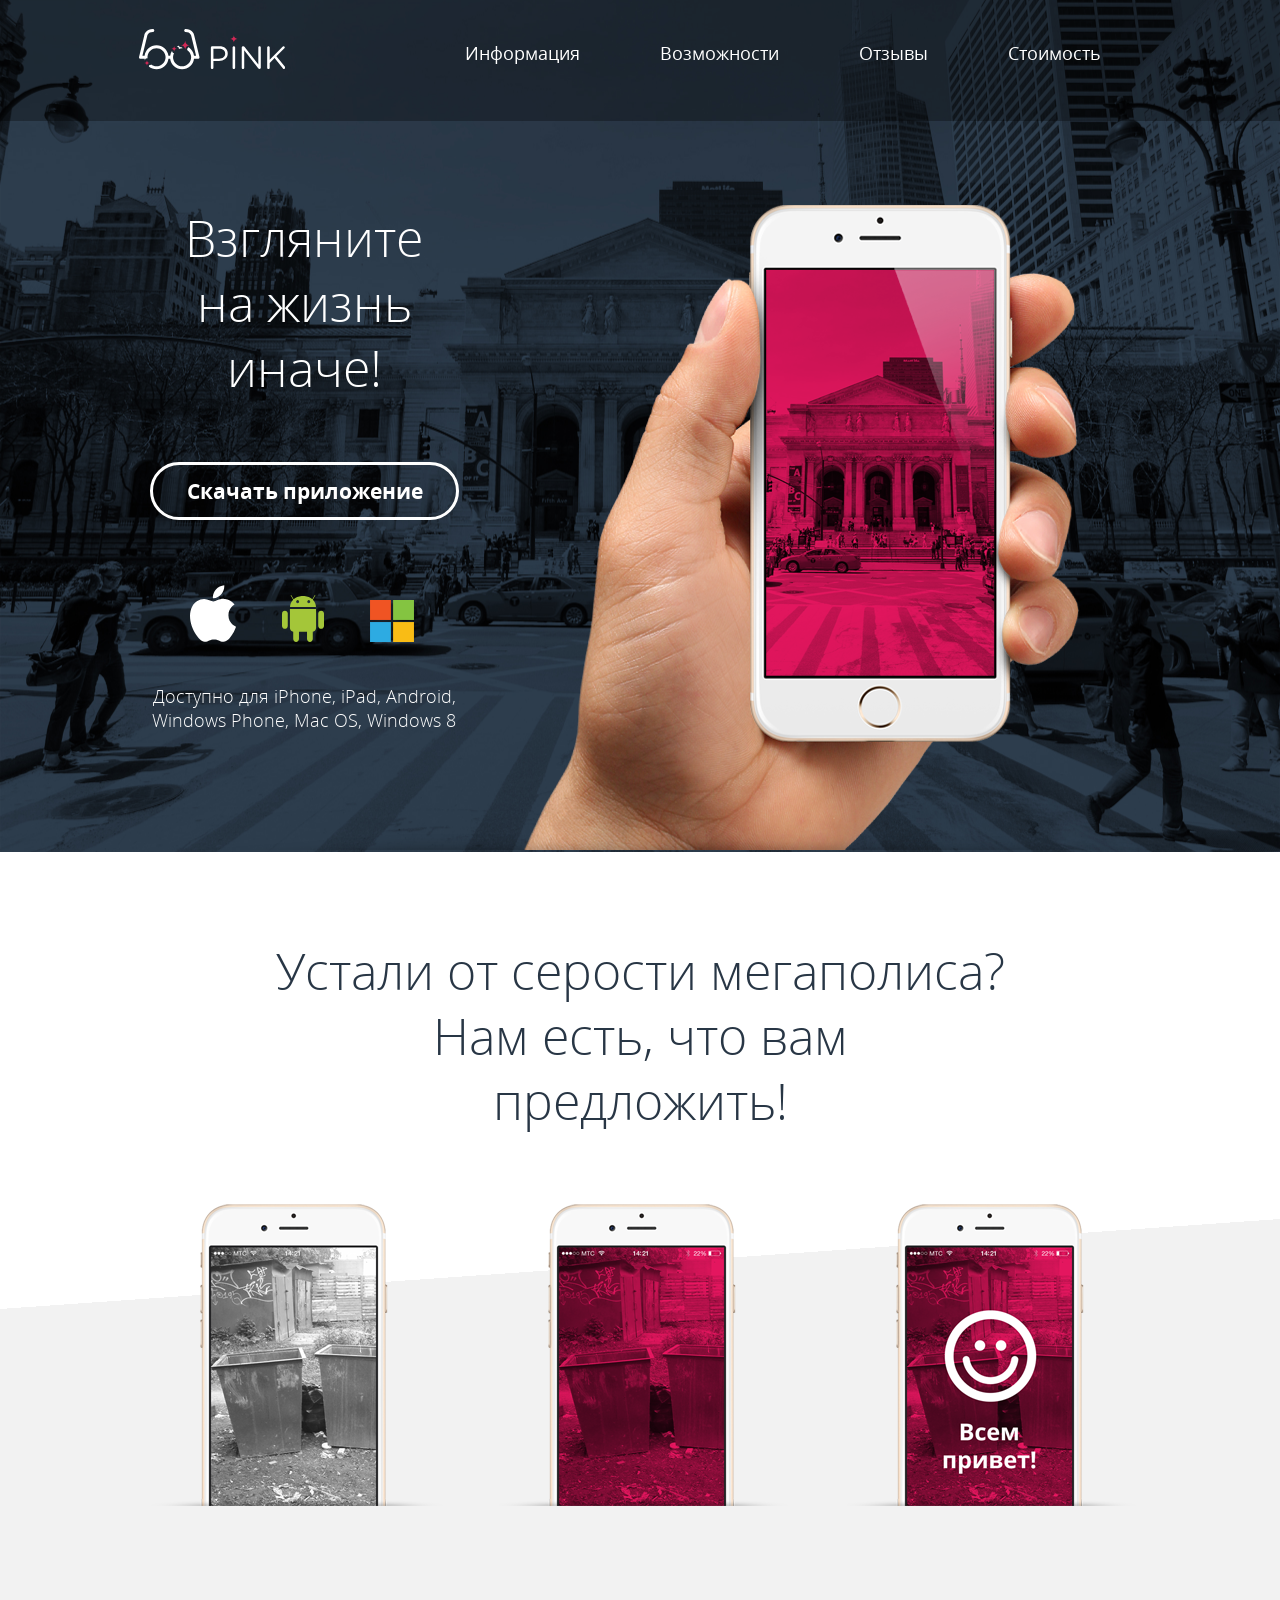
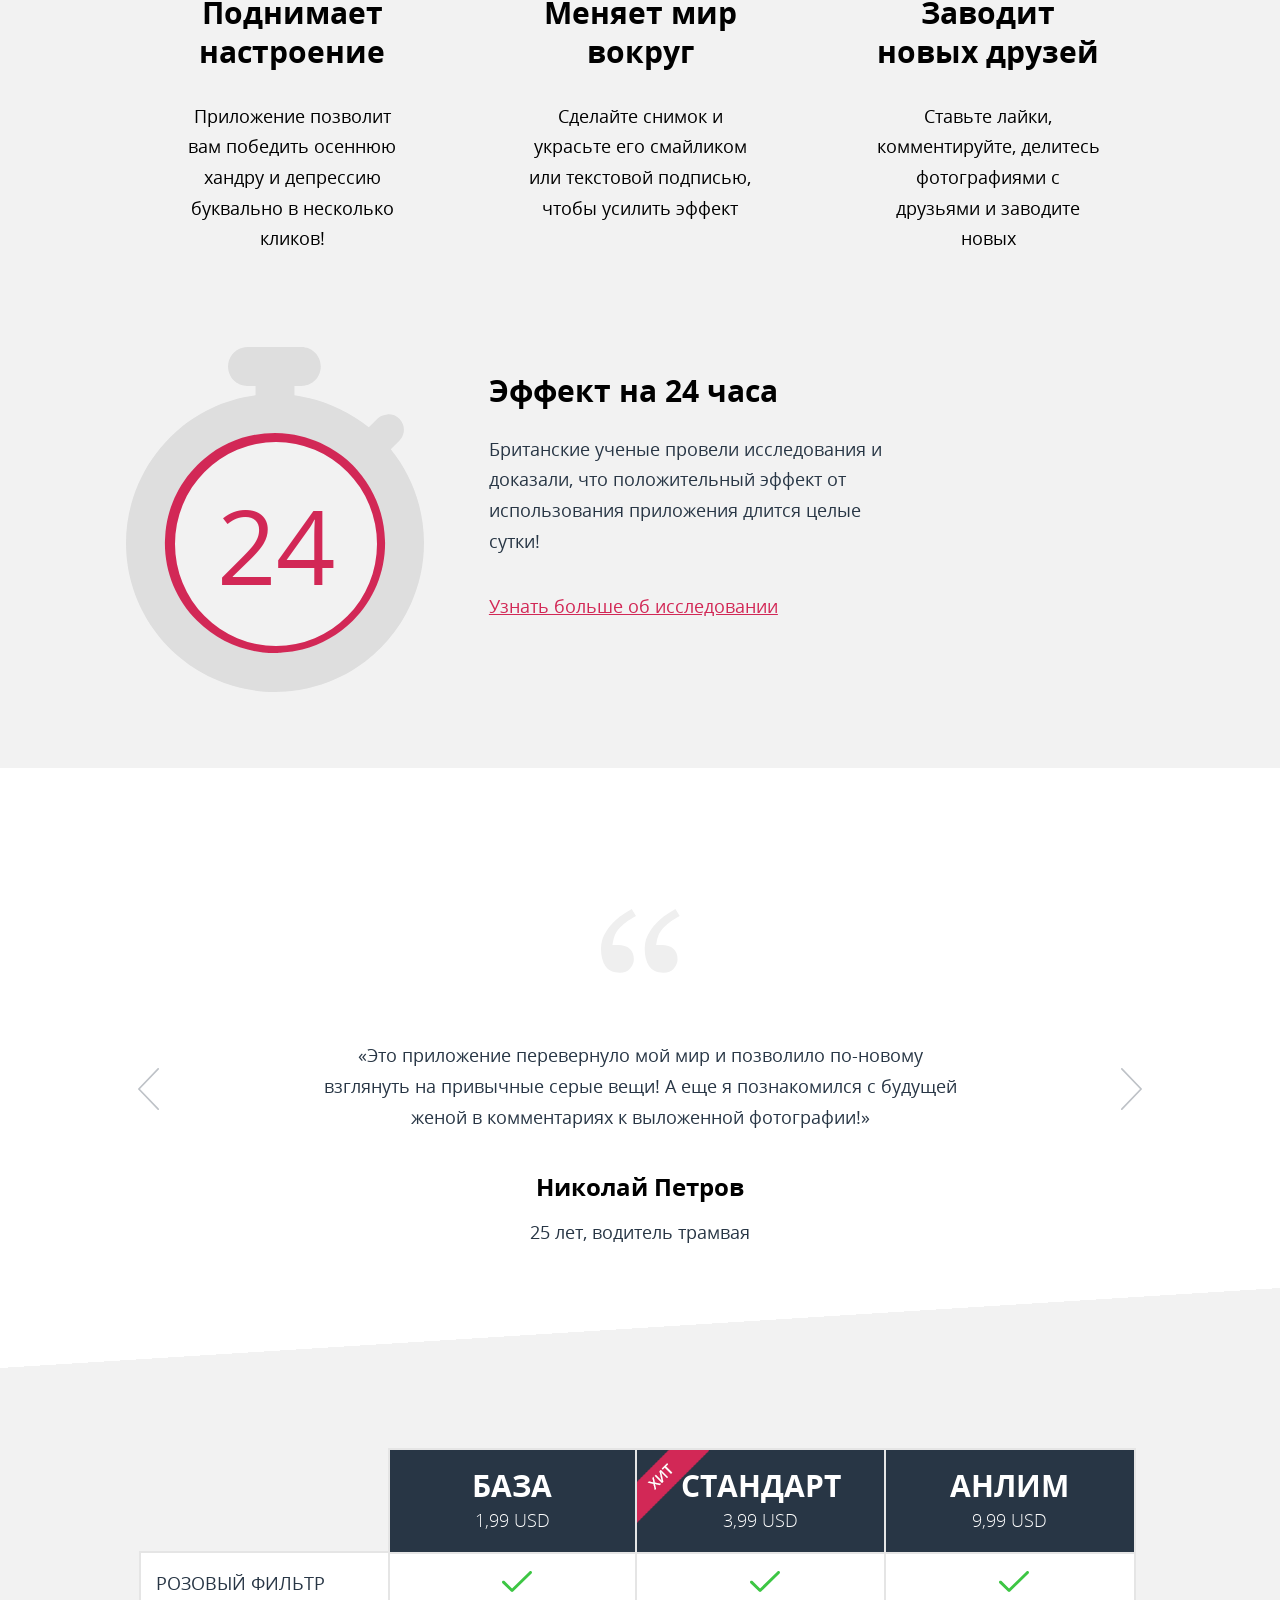
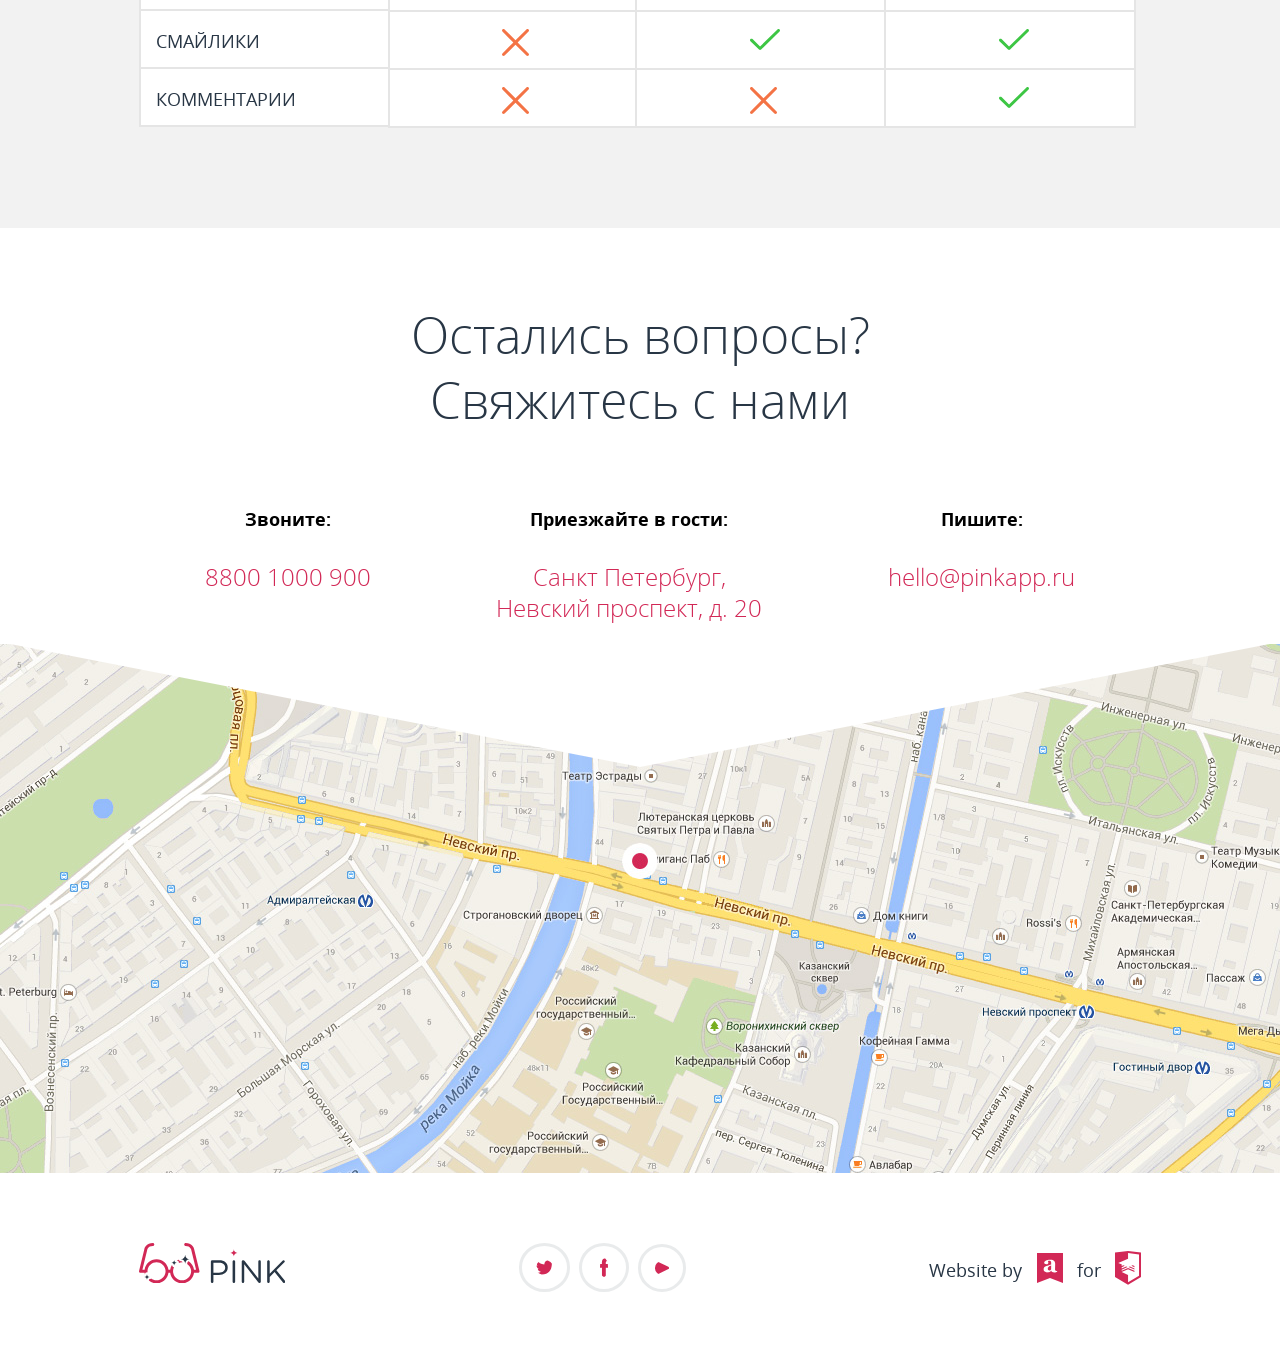
<file: index.html>
<!DOCTYPE html>
<html lang="ru">

<head>
    <meta charset="utf-8">
    <meta http-equiv="x-ua-compatible" content="IE=edge">
    <meta name="viewport" content="width=device-width, initial-scale=1.0, maximum-scale=1.0, user-scalable=no, maximum-scale=1">
    <title>Pink</title>
    <link href="https://fonts.googleapis.com/css?family=Open+Sans:300,400,700" rel="stylesheet" type="text/css">
    <link rel="stylesheet" href="css/normalize.min.css">
    <link rel="stylesheet" href="css/style.css">
    <link rel="apple-touch-icon" sizes="72x72" href="favicons/apple-touch-icon.png">
    <link rel="icon" type="image/png" href="favicons/favicon-32x32.png" sizes="32x32">
    <link rel="icon" type="image/png" href="favicons/favicon-16x16.png" sizes="16x16">
    <link rel="manifest" href="favicons/manifest.json">
    <meta name="theme-color" content="#ffffff">
    <script src="https://api-maps.yandex.ru/2.0-stable/?load=package.standard&lang=ru-RU" type="text/javascript"></script>
    <script src="js/map.js" type="text/javascript"></script>
</head>

<body>
    <header class="main-header">
        <div class="main-header__wrapper">
            <div class="main-header__header-logo">
                <a href="#" class="main-header__logo-link">
                    <svg class="main-header__logo main-header__logo--mobile" version="1.1" xmlns="http://www.w3.org/2000/svg" width="74.426" height="22.859" viewBox="0 0 74.426 22.859">
                        <g>
                            <path d="M0 1.45C0 .74.58.16 1.256.16h7.18c5.087 0 8.436 2.705 8.436 7.148v.064c0 4.86-4.057 7.373-8.854 7.373H2.544v6.825c0 .708-.58 1.288-1.288 1.288C.58 22.858 0 22.278 0 21.57V1.45zm8.114 10.978c3.734 0 6.182-1.996 6.182-4.958v-.065c0-3.22-2.415-4.894-6.054-4.894H2.544v9.918h5.57zM21.73 1.288C21.73.58 22.307 0 22.982 0c.71 0 1.288.58 1.288 1.288V21.57c0 .71-.578 1.29-1.287 1.29-.676 0-1.255-.58-1.255-1.29V1.29zM30.87 1.32c0-.676.58-1.256 1.256-1.256h.354c.58 0 .934.29 1.288.74l13.684 17.45V1.256C47.452.58 47.998 0 48.707 0c.676 0 1.223.58 1.223 1.256v20.348c0 .676-.482 1.19-1.158 1.19h-.13c-.547 0-.933-.32-1.32-.77L33.35 4.153v17.45c0 .675-.548 1.255-1.256 1.255-.677 0-1.224-.58-1.224-1.257V1.32zM56.3 1.288C56.3.58 56.88 0 57.556 0c.708 0 1.287.58 1.287 1.288v12.33L71.69.452c.29-.257.58-.45.998-.45.676 0 1.224.612 1.224 1.256 0 .354-.16.644-.42.9l-7.983 7.92 8.563 10.562c.225.29.354.547.354.934 0 .676-.58 1.288-1.287 1.288-.483 0-.806-.258-1.03-.58l-8.403-10.463-4.862 4.86v4.895c0 .708-.58 1.288-1.287 1.288-.677 0-1.256-.58-1.256-1.288V1.288z"
                            />
                        </g>
                    </svg>
                    <svg class="main-header__logo main-header__logo--tablet" version="1.1" xmlns="http://www.w3.org/2000/svg" width="146.3" height="40.375" viewBox="0 0 146.3 40.375">
                        <g fill="#FFF">
                            <path d="M71.874 18.66c0-.707.58-1.287 1.256-1.287h7.18c5.087 0 8.436 2.704 8.436 7.147v.064c0 4.86-4.057 7.373-8.854 7.373h-5.474v6.825c0 .708-.58 1.288-1.288 1.288-.676 0-1.256-.58-1.256-1.288v-20.12zm8.114 10.98c3.734 0 6.182-1.996 6.182-4.958v-.064c0-3.22-2.415-4.894-6.054-4.894h-5.698v9.917h5.57zM93.603 18.5c0-.708.58-1.288 1.255-1.288.71 0 1.288.58 1.288 1.288v20.283c0 .708-.58 1.288-1.288 1.288-.676 0-1.255-.58-1.255-1.287V18.5zM102.744 18.532c0-.676.58-1.256 1.256-1.256h.354c.58 0 .934.29 1.288.74l13.684 17.45V18.468c0-.676.547-1.256 1.256-1.256.676 0 1.223.58 1.223 1.256v20.348c0 .676-.482 1.19-1.158 1.19h-.13c-.547 0-.933-.32-1.32-.77l-13.973-17.87v17.45c0 .676-.547 1.256-1.255 1.256-.678 0-1.225-.58-1.225-1.256V18.532zM128.174 18.5c0-.708.58-1.288 1.256-1.288.708 0 1.287.58 1.287 1.288v12.33l12.847-13.167c.29-.257.58-.45.998-.45.676 0 1.224.61 1.224 1.255 0 .354-.16.644-.42.9l-7.983 7.92 8.564 10.562c.225.29.354.547.354.934 0 .676-.578 1.288-1.286 1.288-.483 0-.806-.258-1.03-.58L135.58 29.03l-4.86 4.86v4.894c0 .708-.58 1.288-1.288 1.288-.677 0-1.256-.58-1.256-1.288V18.5z"
                            />
                        </g>
                        <path class="main-header__logo--glasses" fill="#FFF" d="M60.498 28.32c0-.054-.01-.105-.016-.158-.006-.05-.01-.098-.02-.146-.002-.01 0-.017-.003-.025L55.286 6.65c-.36-2.347-2.593-6.65-8.6-6.65-.828 0-1.5.67-1.5 1.5s.672 1.5 1.5 1.5c4.857 0 5.576 3.73 5.64 4.143l4.767 19.7H55.02c-.74-5.926-5.8-10.53-11.926-10.53s-11.186 4.604-11.927 10.53H29.46c-.743-5.926-5.803-10.53-11.928-10.53S6.346 20.917 5.604 26.843H3.407l4.74-19.552.027-.147C8.197 6.973 8.802 3 13.812 3c.83 0 1.5-.67 1.5-1.5s-.67-1.5-1.5-1.5c-6.006 0-8.238 4.303-8.6 6.65L.043 27.99c-.002.01 0 .017-.003.025-.012.05-.015.098-.02.146-.008.054-.017.105-.017.16L0 28.343c0 .035.008.068.01.103.004.058.007.115.017.17.01.047.023.092.036.137.014.048.026.096.044.142.018.046.042.09.064.133.022.04.043.084.068.123.026.04.057.077.086.114.03.04.06.078.093.113.032.033.067.062.102.092.038.033.075.067.116.097.04.026.082.05.123.072.04.024.082.05.127.07.05.02.1.037.152.054.035.012.067.028.104.037.008.002.015 0 .023.003.107.023.217.04.33.04h4.104c.742 5.926 5.802 10.53 11.927 10.53s11.185-4.604 11.926-10.53h1.708c.742 5.926 5.802 10.53 11.927 10.53s11.187-4.604 11.928-10.53H59c.114 0 .224-.017.33-.04.01-.002.016 0 .024-.003.037-.01.07-.025.105-.037.05-.017.103-.032.15-.054.046-.02.087-.046.13-.07.04-.023.083-.046.122-.073.042-.03.08-.064.117-.098.033-.03.07-.06.1-.092.035-.035.064-.074.094-.113.03-.037.06-.074.086-.114.025-.04.045-.082.067-.124.023-.044.046-.088.064-.134.02-.046.032-.094.045-.142.013-.045.027-.09.036-.136.01-.056.014-.113.018-.17.002-.035.01-.068.01-.104.002-.008 0-.016 0-.024zM17.53 37.375c-4.474 0-8.18-3.26-8.895-7.53-.082-.49-.135-.99-.135-1.5s.053-1.012.135-1.5c.716-4.272 4.42-7.532 8.896-7.532s8.182 3.26 8.897 7.53c.082.49.135.99.135 1.5s-.053 1.012-.135 1.5c-.715 4.273-4.42 7.532-8.896 7.532zm25.564 0c-4.475 0-8.18-3.26-8.896-7.53-.082-.49-.135-.99-.135-1.5s.053-1.012.135-1.5c.716-4.272 4.42-7.532 8.896-7.532s8.18 3.26 8.896 7.53c.082.49.135.99.135 1.5s-.053 1.012-.135 1.5c-.716 4.273-4.42 7.532-8.896 7.532z"
                        />
                    </svg>
                    <svg class="main-header__logo main-header__logo--desktop" version="1.1" xmlns="http://www.w3.org/2000/svg" width="146.3" height="40.375" viewBox="0 0 146.3 40.375">
                        <g class="main-header__logo--text" fill="#fff">
                            <path d="M71.874 18.66c0-.707.58-1.287 1.256-1.287h7.18c5.087 0 8.436 2.704 8.436 7.147v.064c0 4.86-4.057 7.373-8.854 7.373h-5.474v6.825c0 .708-.58 1.288-1.288 1.288-.676 0-1.256-.58-1.256-1.288v-20.12zm8.114 10.98c3.734 0 6.182-1.996 6.182-4.958v-.064c0-3.22-2.415-4.894-6.054-4.894h-5.698v9.917h5.57zM93.603 18.5c0-.708.58-1.288 1.255-1.288.71 0 1.288.58 1.288 1.288v20.283c0 .708-.58 1.288-1.288 1.288-.676 0-1.255-.58-1.255-1.287V18.5zM102.744 18.532c0-.676.58-1.256 1.256-1.256h.354c.58 0 .934.29 1.288.74l13.684 17.45V18.468c0-.676.547-1.256 1.256-1.256.676 0 1.223.58 1.223 1.256v20.348c0 .676-.482 1.19-1.158 1.19h-.13c-.547 0-.933-.32-1.32-.77l-13.973-17.87v17.45c0 .676-.547 1.256-1.255 1.256-.678 0-1.225-.58-1.225-1.256V18.532zM128.174 18.5c0-.708.58-1.288 1.256-1.288.708 0 1.287.58 1.287 1.288v12.33l12.847-13.167c.29-.257.58-.45.998-.45.676 0 1.224.61 1.224 1.255 0 .354-.16.644-.42.9l-7.983 7.92 8.564 10.562c.225.29.354.547.354.934 0 .676-.578 1.288-1.286 1.288-.483 0-.806-.258-1.03-.58L135.58 29.03l-4.86 4.86v4.894c0 .708-.58 1.288-1.288 1.288-.677 0-1.256-.58-1.256-1.288V18.5z"
                            />
                        </g>
                        <path class="main-header__logo--stars" d="M98.498 9.875c-2.002 0-3.624-1.623-3.624-3.624 0 2.002-1.622 3.625-3.624 3.625 2.002 0 3.624 1.623 3.624 3.624 0-2.002 1.622-3.625 3.624-3.625z" />
                        <g class="main-header__logo--glasses">
                            <path d="M43.094 19.312c.246 0 .488.014.73.033-.44-.728-1.228-1.22-2.137-1.22-.877 0-1.614-.57-1.884-1.355-.727.207-1.425.482-2.09.816.063.017.124.038.19.038 1.104 0 2 .896 2 2 0 .096-.015.188-.028.28 1-.38 2.084-.592 3.22-.592z" />
                            <path d="M60.498 28.32c0-.054-.01-.105-.016-.158-.006-.05-.01-.098-.02-.146-.002-.01 0-.017-.003-.025L55.286 6.65c-.36-2.347-2.593-6.65-8.6-6.65-.828 0-1.5.67-1.5 1.5s.672 1.5 1.5 1.5c4.857 0 5.576 3.73 5.64 4.143l4.767 19.7H55.02c-.444-3.556-2.45-6.627-5.303-8.522-.898.38-1.53 1.27-1.53 2.304 0 .087-.015.17-.026.255 1.993 1.357 3.416 3.488 3.83 5.964.083.49.136.988.136 1.5s-.053 1.01-.135 1.5c-.715 4.272-4.42 7.53-8.895 7.53s-8.18-3.258-8.896-7.53c-.083-.49-.136-.988-.136-1.5s.053-1.01.135-1.5c.146-.88.426-1.71.807-2.484-1.033-.078-1.85-.932-1.85-1.985 0-.19-.077-.358-.193-.49-.938 1.47-1.57 3.15-1.796 4.958H29.46c-.742-5.927-5.802-10.53-11.927-10.53s-11.187 4.604-11.93 10.53H3.408l4.74-19.552.027-.147C8.197 6.973 8.802 3 13.812 3c.83 0 1.5-.67 1.5-1.5s-.67-1.5-1.5-1.5c-6.006 0-8.238 4.303-8.6 6.65L.043 27.99c-.002.01 0 .017-.003.025-.012.05-.015.098-.02.146-.008.054-.017.105-.017.16L0 28.343c0 .035.008.068.01.103.004.058.007.115.017.17.01.047.023.092.036.137.014.048.026.096.044.142.018.046.042.09.064.133.022.04.043.084.068.123.026.04.057.077.086.114.03.04.06.078.093.113.032.033.067.062.102.092.038.033.075.067.116.097.04.026.082.05.123.072.04.024.082.05.127.07.05.02.1.037.152.054.035.012.067.028.104.037.008.002.015 0 .023.003.107.023.217.04.33.04h4.104c.07.57.194 1.122.343 1.665.017-.06.038-.12.038-.187 0-1.104.896-2 2-2 .208 0 .405.04.594.1-.043-.355-.077-.713-.077-1.08 0-.51.053-1.01.135-1.5.716-4.27 4.42-7.53 8.896-7.53s8.182 3.26 8.897 7.53c.082.49.135.99.135 1.5s-.053 1.012-.135 1.5c-.716 4.273-4.42 7.532-8.896 7.532-2.047 0-3.93-.688-5.443-1.84-.356.33-.83.537-1.354.537-.413 0-.75.336-.75.748 0 .265-.053.516-.146.747 2.086 1.747 4.765 2.808 7.694 2.808 6.126 0 11.187-4.604 11.928-10.53h1.708c.742 5.926 5.802 10.53 11.927 10.53S54.28 35.77 55.02 29.845H59c.114 0 .224-.017.33-.04.01-.002.016 0 .024-.003.037-.01.07-.025.105-.037.05-.017.103-.032.15-.054.046-.02.087-.045.13-.07.04-.022.083-.045.122-.072.042-.03.08-.063.117-.097.033-.028.07-.058.1-.09.035-.036.064-.075.094-.114.03-.037.06-.074.086-.114.025-.04.045-.082.067-.124.023-.043.046-.087.064-.133.02-.046.032-.094.045-.142.013-.045.027-.09.036-.136.01-.056.014-.113.018-.17.002-.035.01-.068.01-.104.002-.007 0-.015 0-.023z"
                            />
                        </g>
                        <path class="main-header__logo--stars" d="M50.686 16.125c-2.485 0-4.5-2.014-4.5-4.5 0 2.486-2.013 4.5-4.498 4.5 2.485 0 4.5 2.014 4.5 4.5 0-2.486 2.012-4.5 4.498-4.5zM37.904 19.626c-1.52 0-2.75-1.23-2.75-2.75 0 1.52-1.23 2.75-2.748 2.75 1.52 0 2.75 1.23 2.75 2.75 0-1.52 1.23-2.75 2.748-2.75zM10.734 34.072c-1.52 0-2.75-1.23-2.75-2.75 0 1.52-1.23 2.75-2.748 2.75 1.52 0 2.75 1.23 2.75 2.748 0-1.517 1.23-2.748 2.748-2.748z"
                        />
                    </svg>
                </a>
            </div>
            <nav class="main-nav">
                <a href="#">
                    <svg class="main-nav__menu-toggle" version="1.1" xmlns="http://www.w3.org/2000/svg" width="49.945" height="24.007" viewBox="0 0 49.945 24.007">
                        <path d="M1.137 0C.51 0 0 .428 0 1.01v1.98C0 3.55.494 4 1.138 4h47.67c.63 0 1.14-.427 1.14-1.01V1.01c0-.558-.495-1.01-1.14-1.01H1.14zm0 10.003C.51 10.003 0 10.43 0 11.013v1.98c0 .557.494 1.01 1.138 1.01h47.67c.63 0 1.14-.428 1.14-1.01v-1.98c0-.558-.495-1.01-1.14-1.01H1.14zm0 10.002c-.627 0-1.137.43-1.137 1.01v1.982c0 .557.494 1.01 1.138 1.01h47.67c.63 0 1.14-.428 1.14-1.01v-1.98c0-.56-.495-1.012-1.14-1.012H1.14z"
                        />
                        <path d="M1.137 0C.51 0 0 .428 0 1.01v1.98C0 3.55.494 4 1.138 4h47.67c.63 0 1.14-.427 1.14-1.01V1.01c0-.558-.495-1.01-1.14-1.01H1.14zm0 10.003C.51 10.003 0 10.43 0 11.013v1.98c0 .557.494 1.01 1.138 1.01h47.67c.63 0 1.14-.428 1.14-1.01v-1.98c0-.558-.495-1.01-1.14-1.01H1.14zm0 10.002c-.627 0-1.137.43-1.137 1.01v1.982c0 .557.494 1.01 1.138 1.01h47.67c.63 0 1.14-.428 1.14-1.01v-1.98c0-.56-.495-1.012-1.14-1.012H1.14z"
                        />
                    </svg>
                    <svg class="main-nav__menu-close" version="1.1" xmlns="http://www.w3.org/2000/svg" xmlns:xlink="http://www.w3.org/1999/xlink" x="0px" y="0px" width="23.866px" height="23.866px" viewBox="0 0 23.866 23.866" enable-background="new 0 0 23.866 23.866" xml:space="preserve">
                        <path id="path-1" d="M15.087,11.933l8.56-8.559c0.293-0.293,0.293-0.768,0-1.061L21.554,0.22C21.413,0.079,21.223,0,21.023,0
    s-0.39,0.079-0.53,0.22l-8.56,8.56L3.373,0.22c-0.282-0.282-0.78-0.282-1.061,0L0.22,2.313c-0.293,0.293-0.293,0.768,0,1.061
    l8.56,8.559l-8.56,8.559c-0.293,0.293-0.293,0.768,0,1.061l2.093,2.094c0.141,0.141,0.331,0.22,0.53,0.22
    c0.199,0,0.39-0.079,0.53-0.22l8.561-8.56l8.56,8.56c0.141,0.141,0.331,0.22,0.53,0.22s0.39-0.079,0.53-0.22l2.093-2.094
    c0.293-0.293,0.293-0.768,0-1.061L15.087,11.933z" />
                    </svg>
                </a>
                <ul class="main-nav__site-navigation main-nav__site-navigation--toggle-js">
                    <li class="main-nav__active-item"><a class="main-nav__item-link hvr-underline-from-center" href="#">Информация</a></li>
                    <li><a class="main-nav__item-link hvr-underline-from-center" href="#">Возможности</a></li>
                    <li><a class="main-nav__item-link hvr-underline-from-center" href="#">Отзывы</a></li>
                    <li><a class="main-nav__item-link hvr-underline-from-center" href="#">Стоимость</a></li>
                </ul>
            </nav>
        </div>
        <div class="main-header__promo">
            <h2 class="main-header__promo-title">Взгляните на жизнь <span>иначе!</span></h2>
        </div>
        <section class="introduction-promo introduction-promo--header">
            <a href="#" class="btn">Скачать приложение</a>
            <div class="introduction-promo__operation-system-logo">
                <img src="img/apple-logo.svg" width="46" height="57" alt="Логотип Apple">
                <img src="img/android-logo.svg" width="42" height="47" alt="Логотип Android">
                <img src="[data-uri]"
                    width="44" height="42" alt="Логотип Microsoft">
            </div>
            <p class="introduction-promo__available">Доступно для iPhone, iPad, Android, Windows Phone, Mac OS, Windows 8</p>
        </section>
    </header>
    <section class="introduction-promo">
        <a href="#" class="btn">Скачать приложение</a>
        <div class="introduction-promo__operation-system-logo">
            <img src="img/apple-logo.svg" width="46" height="57" alt="Логотип Apple">
            <img src="img/android-logo.svg" width="42" height="47" alt="Логотип Android">
            <img src="[data-uri]"
                width="44" height="42" alt="Логотип Microsoft">
        </div>
        <p class="introduction-promo__available">Доступно для iPhone, iPad, Android, Windows Phone, Mac OS, Windows 8</p>
    </section>
    <section class="information-promo">
        <h2 class="information-promo__title">Устали от серости мегаполиса? <span class="information-promo__offer">Нам есть, что вам предложить!</span></h2>
        <ul class="information-promo__features-list">
            <li class="information-promo__feature">
                <div class="information-promo__feature-image">
                    <picture>
                        <source media="(min-width: 1200px)" srcset="img/iphone-screen-3-1@1x.png 1x, img/iphone-screen-3-1@2x.png 2x">
                        <img src="img/iphone-screen-3-1@1x.png" alt="Поднимает настроение">
                    </picture>
                </div>
                <h3 class="information-promo__feature-name">Поднимает настроение</h3>
                <p class="information-promo__feature-description">Приложение позволит вам победить осеннюю хандру и депрессию буквально в несколько кликов!</p>
            </li>
            <li class="information-promo__feature">
                <div class="information-promo__feature-image">
                    <picture>
                        <source media="(min-width: 1200px)" srcset="img/iphone-screen-3-2@1x.png 1x, img/iphone-screen-3-2@2x.png 2x">
                        <img src="img/iphone-screen-3-2@1x.png" alt="Меняет мир вокруг">
                    </picture>
                </div>
                <h3 class="information-promo__feature-name">Меняет мир вокруг</h3>
                <p class="information-promo__feature-description">Сделайте снимок и украсьте его смайликом или текстовой подписью, чтобы усилить эффект</p>
            </li>
            <li class="information-promo__feature">
                <div class="information-promo__feature-image">
                    <picture>
                        <source media="(min-width: 1200px)" srcset="img/iphone-screen-3-3@1x.png 1x, img/iphone-screen-3-3@2x.png 2x">
                        <img src="img/iphone-screen-3-3@1x.png" alt="Заводит новых друзей">
                    </picture>
                </div>
                <h3 class="information-promo__feature-name">Заводит новых друзей</h3>
                <p class="information-promo__feature-description">Ставьте лайки, комментируйте, делитесь фотографиями с друзьями и заводите новых</p>
            </li>
        </ul>
    </section>
    <section class="research-promo research-promo--hidden">
        <div class="research-promo__inner">
            <div class="research-promo__diagram"><b class="research-promo__hours">24</b></div>
            <div class="research-promo__text">
                <h2 class="research-promo__title">Эффект на 24 часа</h2>
                <p class="research-promo__description">Британские ученые провели исследования и доказали, что положительный эффект от использования приложения длится целые сутки!</p>
                <a href="#" class="research-promo__more-link">Узнать больше об исследовании</a>
            </div>
        </div>
    </section>
    <section class="reviews">
        <div class="reviews__slider-wrapper">
            <div class="reviews__slider">
                <div class="reviews__slide">
                    <svg class="reviews__quote" version="1.1" xmlns="http://www.w3.org/2000/svg" xmlns:xlink="http://www.w3.org/1999/xlink" x="0px" y="0px" width="78.673px" height="63.788px" viewBox="0 0 78.673 63.788" enable-background="new 0 0 78.673 63.788" xml:space="preserve">
                        <g>
                            <path d="M72.354,39.632c-2.797-2.401-6.636-3.604-11.518-3.604h-5.67c0.473-4.081,1.278-7.397,2.421-9.948
                      c1.141-2.551,2.854-5.044,5.139-7.477c2.363-2.51,4.685-4.531,6.97-6.063c2.283-1.53,5.274-3.356,8.978-5.477L74.42,0
                      c-2.441,1.495-5.474,3.42-9.096,5.779c-3.623,2.359-7.048,5.228-10.276,8.607c-3.151,3.302-5.83,7.056-8.033,11.261
                      c-2.206,4.204-3.308,8.861-3.308,13.97c0,7.232,1.456,13.07,4.371,17.511c2.913,4.44,7.755,6.661,14.529,6.661
                      c4.33,0,7.737-1.436,10.218-4.311s3.721-5.967,3.721-9.273C76.546,45.559,75.147,42.034,72.354,39.632z" />
                            <path d="M19.019,18.603c2.362-2.51,4.685-4.531,6.97-6.063c2.283-1.53,5.274-3.356,8.978-5.477L30.713,0
                      c-2.441,1.495-5.475,3.42-9.095,5.779c-3.624,2.359-7.05,5.228-10.278,8.607c-3.149,3.302-5.828,7.056-8.032,11.261
                      C1.103,29.851,0,34.508,0,39.616c0,7.232,1.457,13.07,4.371,17.511c2.912,4.44,7.756,6.661,14.529,6.661
                      c4.33,0,7.737-1.436,10.218-4.311c2.481-2.875,3.722-5.967,3.722-9.273c0-4.646-1.399-8.17-4.194-10.572
                      c-2.796-2.401-6.635-3.604-11.517-3.604h-5.671c0.473-4.081,1.3-7.416,2.481-10.007C15.12,23.432,16.812,20.958,19.019,18.603z" />
                        </g>
                    </svg>
                    <p class="reviews__text">«Это приложение перевернуло мой мир и позволило по-новому взглянуть на привычные серые вещи! А еще я познакомился с будущей женой в комментариях к выложенной фотографии!»</p>
                    <h3 class="reviews__name">Николай Петров</h3>
                    <b class="reviews__details">25 лет, водитель трамвая</b>
                </div>
                <div class="reviews__slide">
                    <svg class="reviews__quote" version="1.1" id="Layer_2" xmlns="http://www.w3.org/2000/svg" xmlns:xlink="http://www.w3.org/1999/xlink" x="0px" y="0px" width="78.673px" height="63.788px" viewBox="0 0 78.673 63.788" enable-background="new 0 0 78.673 63.788"
                        xml:space="preserve">
                        <g>
                            <path d="M72.354,39.632c-2.797-2.401-6.636-3.604-11.518-3.604h-5.67c0.473-4.081,1.278-7.397,2.421-9.948
                      c1.141-2.551,2.854-5.044,5.139-7.477c2.363-2.51,4.685-4.531,6.97-6.063c2.283-1.53,5.274-3.356,8.978-5.477L74.42,0
                      c-2.441,1.495-5.474,3.42-9.096,5.779c-3.623,2.359-7.048,5.228-10.276,8.607c-3.151,3.302-5.83,7.056-8.033,11.261
                      c-2.206,4.204-3.308,8.861-3.308,13.97c0,7.232,1.456,13.07,4.371,17.511c2.913,4.44,7.755,6.661,14.529,6.661
                      c4.33,0,7.737-1.436,10.218-4.311s3.721-5.967,3.721-9.273C76.546,45.559,75.147,42.034,72.354,39.632z" />
                            <path d="M19.019,18.603c2.362-2.51,4.685-4.531,6.97-6.063c2.283-1.53,5.274-3.356,8.978-5.477L30.713,0
                      c-2.441,1.495-5.475,3.42-9.095,5.779c-3.624,2.359-7.05,5.228-10.278,8.607c-3.149,3.302-5.828,7.056-8.032,11.261
                      C1.103,29.851,0,34.508,0,39.616c0,7.232,1.457,13.07,4.371,17.511c2.912,4.44,7.756,6.661,14.529,6.661
                      c4.33,0,7.737-1.436,10.218-4.311c2.481-2.875,3.722-5.967,3.722-9.273c0-4.646-1.399-8.17-4.194-10.572
                      c-2.796-2.401-6.635-3.604-11.517-3.604h-5.671c0.473-4.081,1.3-7.416,2.481-10.007C15.12,23.432,16.812,20.958,19.019,18.603z" />
                        </g>
                    </svg>
                    <p class="reviews__text">«Это приложение перевернуло мой мир и позволило по-новому взглянуть на привычные серые вещи! А еще я познакомился с будущей женой в комментариях к выложенной фотографии!»</p>
                    <h3 class="reviews__name">Николай Петров</h3>
                    <b class="reviews__details">25 лет, водитель трамвая</b>
                </div>
                <div class="reviews__slide">
                    <svg class="reviews__quote" version="1.1" id="Layer_1" xmlns="http://www.w3.org/2000/svg" xmlns:xlink="http://www.w3.org/1999/xlink" x="0px" y="0px" width="78.673px" height="63.788px" viewBox="0 0 78.673 63.788" enable-background="new 0 0 78.673 63.788"
                        xml:space="preserve">
                        <g>
                            <path d="M72.354,39.632c-2.797-2.401-6.636-3.604-11.518-3.604h-5.67c0.473-4.081,1.278-7.397,2.421-9.948
                      c1.141-2.551,2.854-5.044,5.139-7.477c2.363-2.51,4.685-4.531,6.97-6.063c2.283-1.53,5.274-3.356,8.978-5.477L74.42,0
                      c-2.441,1.495-5.474,3.42-9.096,5.779c-3.623,2.359-7.048,5.228-10.276,8.607c-3.151,3.302-5.83,7.056-8.033,11.261
                      c-2.206,4.204-3.308,8.861-3.308,13.97c0,7.232,1.456,13.07,4.371,17.511c2.913,4.44,7.755,6.661,14.529,6.661
                      c4.33,0,7.737-1.436,10.218-4.311s3.721-5.967,3.721-9.273C76.546,45.559,75.147,42.034,72.354,39.632z" />
                            <path d="M19.019,18.603c2.362-2.51,4.685-4.531,6.97-6.063c2.283-1.53,5.274-3.356,8.978-5.477L30.713,0
                      c-2.441,1.495-5.475,3.42-9.095,5.779c-3.624,2.359-7.05,5.228-10.278,8.607c-3.149,3.302-5.828,7.056-8.032,11.261
                      C1.103,29.851,0,34.508,0,39.616c0,7.232,1.457,13.07,4.371,17.511c2.912,4.44,7.756,6.661,14.529,6.661
                      c4.33,0,7.737-1.436,10.218-4.311c2.481-2.875,3.722-5.967,3.722-9.273c0-4.646-1.399-8.17-4.194-10.572
                      c-2.796-2.401-6.635-3.604-11.517-3.604h-5.671c0.473-4.081,1.3-7.416,2.481-10.007C15.12,23.432,16.812,20.958,19.019,18.603z" />
                        </g>
                    </svg>
                    <p class="reviews__text">«Это приложение перевернуло мой мир и позволило по-новому взглянуть на привычные серые вещи! А еще я познакомился с будущей женой в комментариях к выложенной фотографии!»</p>
                    <h3 class="reviews__name">Николай Петров</h3>
                    <b class="reviews__details">25 лет, водитель трамвая</b>
                </div>
            </div>
        </div>
        <div class="reviews-pagination">
            <div class="reviews-pagination__arrows">
                <i class="reviews-pagination__left"></i>
                <i class="reviews-pagination__right"></i>
            </div>
            <div class="reviews-pagination__controls">
                <i class="reviews-pagination__control reviews-pagination__control--active"></i>
                <i class="reviews-pagination__control"></i>
                <i class="reviews-pagination__control"></i>
            </div>
        </div>
    </section>
    <section class="price">
        <div class="price__inner">
            <div class="price__promo-slider-wrapper">
                <div class="price__promo-slider price__promo-slider--js">
                    <div class="price__promo-slide price__promo-slide--hidden">
                        <ul class="price__promo-list price__promo-list--left">
                            <li class="price__feature price__feature--text">Розовый фильтр</li>
                            <li class="price__feature price__feature--text">Cмайлики</li>
                            <li class="price__feature price__feature--text">Комментарии</li>
                        </ul>
                    </div>
                    <div class="price__promo-slide price__promo-slide--js">
                        <div class="price__promo-title price__promo-title--border-left">
                            <h3>База</h3>
                            <span>1,99 USD</span>
                        </div>
                        <ul class="price__promo-list price__promo-list--basis">
                            <li class="price__feature"><span class="price__feature-in">Розовый фильтр</span></li>
                            <li class="price__feature"><span class="price__feature-out">Cмайлики</span></li>
                            <li class="price__feature"><span class="price__feature-out">Комментарии</span></li>
                        </ul>
                    </div>
                    <div class="price__promo-slide price__promo-slide--js">
                        <div class="price__promo-title price__promo-title--hit">
                            <h3>Стандарт</h3>
                            <span>3,99 USD</span>
                        </div>
                        <ul class="price__promo-list price__promo-list--standard">
                            <li class="price__feature"><span class="price__feature-in">Розовый фильтр</span></li>
                            <li class="price__feature"><span class="price__feature-in">Cмайлики</span></li>
                            <li class="price__feature"><span class="price__feature-out">Комментарии</span></li>
                        </ul>
                    </div>
                    <div class="price__promo-slide price__promo-slide--js">
                        <div class="price__promo-title">
                            <h3>Анлим</h3>
                            <span>9,99 USD</span>
                        </div>
                        <ul class="price__promo-list price__promo-list--unlim">
                            <li class="price__feature"><span class="price__feature-in">Розовый фильтр</span></li>
                            <li class="price__feature"><span class="price__feature-in">Розовый фильтр</span></li>
                            <li class="price__feature"><span class="price__feature-in">Розовый фильтр</span></li>
                        </ul>
                    </div>
                </div>
            </div>
            <div class="slider-pagination">
                <div class="slider-pagination__controls">
                    <i class="slider-pagination__control slider-pagination__control--active"></i>
                    <i class="slider-pagination__control"></i>
                    <i class="slider-pagination__control"></i>
                </div>
            </div>
        </div>
    </section>
    <section class="contacts">
        <div id="map">
            <h2 class="contacts__title">Остались вопросы?<span>Свяжитесь с нами</span></h2>
            <div class="contacts__flex-container">
                <div class="contacts__details">
                    <h3>Звоните:</h3>
                    <p>8800 1000 900</p>
                </div>
                <div class="contacts__details">
                    <h3>Пишите:</h3>
                    <p><a class="contacts__email">hello@pinkapp.ru</a></p>
                </div>
                <div class="contacts__details">
                    <h3>Приезжайте в гости:</h3>
                    <p>Санкт Петербург,
                        <br> Невский проспект, д. 20</p>
                </div>
            </div>
        </div>
    </section>
    <footer class="main-footer">
        <div class="main-footer__inner">
            <div class="main-footer__footer-logo">
                <a href="#" class="main-footer__logo-link">
                    <svg class="main-footer__logo main-footer__logo--tablet" version="1.1" xmlns="http://www.w3.org/2000/svg" width="146.3" height="40.375" viewBox="0 0 146.3 40.375">
                        <g>
                            <path d="M71.874 18.66c0-.707.58-1.287 1.256-1.287h7.18c5.087 0 8.436 2.704 8.436 7.147v.064c0 4.86-4.057 7.373-8.854 7.373h-5.474v6.825c0 .708-.58 1.288-1.288 1.288-.676 0-1.256-.58-1.256-1.288v-20.12zm8.114 10.98c3.734 0 6.182-1.996 6.182-4.958v-.064c0-3.22-2.415-4.894-6.054-4.894h-5.698v9.917h5.57zM93.603 18.5c0-.708.58-1.288 1.255-1.288.71 0 1.288.58 1.288 1.288v20.283c0 .708-.58 1.288-1.288 1.288-.676 0-1.255-.58-1.255-1.287V18.5zM102.744 18.532c0-.676.58-1.256 1.256-1.256h.354c.58 0 .934.29 1.288.74l13.684 17.45V18.468c0-.676.547-1.256 1.256-1.256.676 0 1.223.58 1.223 1.256v20.348c0 .676-.482 1.19-1.158 1.19h-.13c-.547 0-.933-.32-1.32-.77l-13.973-17.87v17.45c0 .676-.547 1.256-1.255 1.256-.678 0-1.225-.58-1.225-1.256V18.532zM128.174 18.5c0-.708.58-1.288 1.256-1.288.708 0 1.287.58 1.287 1.288v12.33l12.847-13.167c.29-.257.58-.45.998-.45.676 0 1.224.61 1.224 1.255 0 .354-.16.644-.42.9l-7.983 7.92 8.564 10.562c.225.29.354.547.354.934 0 .676-.578 1.288-1.286 1.288-.483 0-.806-.258-1.03-.58L135.58 29.03l-4.86 4.86v4.894c0 .708-.58 1.288-1.288 1.288-.677 0-1.256-.58-1.256-1.288V18.5z"
                            />
                        </g>
                        <path fill="#d22856" d="M60.498 28.32c0-.054-.01-.105-.016-.158-.006-.05-.01-.098-.02-.146-.002-.01 0-.017-.003-.025L55.286 6.65c-.36-2.347-2.593-6.65-8.6-6.65-.828 0-1.5.67-1.5 1.5s.672 1.5 1.5 1.5c4.857 0 5.576 3.73 5.64 4.143l4.767 19.7H55.02c-.74-5.926-5.8-10.53-11.926-10.53s-11.186 4.604-11.927 10.53H29.46c-.743-5.926-5.803-10.53-11.928-10.53S6.346 20.917 5.604 26.843H3.407l4.74-19.552.027-.147C8.197 6.973 8.802 3 13.812 3c.83 0 1.5-.67 1.5-1.5s-.67-1.5-1.5-1.5c-6.006 0-8.238 4.303-8.6 6.65L.043 27.99c-.002.01 0 .017-.003.025-.012.05-.015.098-.02.146-.008.054-.017.105-.017.16L0 28.343c0 .035.008.068.01.103.004.058.007.115.017.17.01.047.023.092.036.137.014.048.026.096.044.142.018.046.042.09.064.133.022.04.043.084.068.123.026.04.057.077.086.114.03.04.06.078.093.113.032.033.067.062.102.092.038.033.075.067.116.097.04.026.082.05.123.072.04.024.082.05.127.07.05.02.1.037.152.054.035.012.067.028.104.037.008.002.015 0 .023.003.107.023.217.04.33.04h4.104c.742 5.926 5.802 10.53 11.927 10.53s11.185-4.604 11.926-10.53h1.708c.742 5.926 5.802 10.53 11.927 10.53s11.187-4.604 11.928-10.53H59c.114 0 .224-.017.33-.04.01-.002.016 0 .024-.003.037-.01.07-.025.105-.037.05-.017.103-.032.15-.054.046-.02.087-.046.13-.07.04-.023.083-.046.122-.073.042-.03.08-.064.117-.098.033-.03.07-.06.1-.092.035-.035.064-.074.094-.113.03-.037.06-.074.086-.114.025-.04.045-.082.067-.124.023-.044.046-.088.064-.134.02-.046.032-.094.045-.142.013-.045.027-.09.036-.136.01-.056.014-.113.018-.17.002-.035.01-.068.01-.104.002-.008 0-.016 0-.024zM17.53 37.375c-4.474 0-8.18-3.26-8.895-7.53-.082-.49-.135-.99-.135-1.5s.053-1.012.135-1.5c.716-4.272 4.42-7.532 8.896-7.532s8.182 3.26 8.897 7.53c.082.49.135.99.135 1.5s-.053 1.012-.135 1.5c-.715 4.273-4.42 7.532-8.896 7.532zm25.564 0c-4.475 0-8.18-3.26-8.896-7.53-.082-.49-.135-.99-.135-1.5s.053-1.012.135-1.5c.716-4.272 4.42-7.532 8.896-7.532s8.18 3.26 8.896 7.53c.082.49.135.99.135 1.5s-.053 1.012-.135 1.5c-.716 4.273-4.42 7.532-8.896 7.532z"
                        />
                    </svg>
                    <svg class="main-footer__logo main-footer__logo--desktop" version="1.1" xmlns="http://www.w3.org/2000/svg" width="146.3" height="40.375" viewBox="0 0 146.3 40.375">
                        <g fill="#283645">
                            <path d="M71.874 18.66c0-.707.58-1.287 1.256-1.287h7.18c5.087 0 8.436 2.704 8.436 7.147v.064c0 4.86-4.057 7.373-8.854 7.373h-5.474v6.825c0 .708-.58 1.288-1.288 1.288-.676 0-1.256-.58-1.256-1.288v-20.12zm8.114 10.98c3.734 0 6.182-1.996 6.182-4.958v-.064c0-3.22-2.415-4.894-6.054-4.894h-5.698v9.917h5.57zM93.603 18.5c0-.708.58-1.288 1.255-1.288.71 0 1.288.58 1.288 1.288v20.283c0 .708-.58 1.288-1.288 1.288-.676 0-1.255-.58-1.255-1.287V18.5zM102.744 18.532c0-.676.58-1.256 1.256-1.256h.354c.58 0 .934.29 1.288.74l13.684 17.45V18.468c0-.676.547-1.256 1.256-1.256.676 0 1.223.58 1.223 1.256v20.348c0 .676-.482 1.19-1.158 1.19h-.13c-.547 0-.933-.32-1.32-.77l-13.973-17.87v17.45c0 .676-.547 1.256-1.255 1.256-.678 0-1.225-.58-1.225-1.256V18.532zM128.174 18.5c0-.708.58-1.288 1.256-1.288.708 0 1.287.58 1.287 1.288v12.33l12.847-13.167c.29-.257.58-.45.998-.45.676 0 1.224.61 1.224 1.255 0 .354-.16.644-.42.9l-7.983 7.92 8.564 10.562c.225.29.354.547.354.934 0 .676-.578 1.288-1.286 1.288-.483 0-.806-.258-1.03-.58L135.58 29.03l-4.86 4.86v4.894c0 .708-.58 1.288-1.288 1.288-.677 0-1.256-.58-1.256-1.288V18.5z"
                            />
                        </g>
                        <path fill="#D22856" d="M98.498 9.875c-2.002 0-3.624-1.623-3.624-3.624 0 2.002-1.622 3.625-3.624 3.625 2.002 0 3.624 1.623 3.624 3.624 0-2.002 1.622-3.625 3.624-3.625z" />
                        <g fill="#D22856">
                            <path d="M43.094 19.312c.246 0 .488.014.73.033-.44-.728-1.228-1.22-2.137-1.22-.877 0-1.614-.57-1.884-1.355-.727.207-1.425.482-2.09.816.063.017.124.038.19.038 1.104 0 2 .896 2 2 0 .096-.015.188-.028.28 1-.38 2.084-.592 3.22-.592z" />
                            <path d="M60.498 28.32c0-.054-.01-.105-.016-.158-.006-.05-.01-.098-.02-.146-.002-.01 0-.017-.003-.025L55.286 6.65c-.36-2.347-2.593-6.65-8.6-6.65-.828 0-1.5.67-1.5 1.5s.672 1.5 1.5 1.5c4.857 0 5.576 3.73 5.64 4.143l4.767 19.7H55.02c-.444-3.556-2.45-6.627-5.303-8.522-.898.38-1.53 1.27-1.53 2.304 0 .087-.015.17-.026.255 1.993 1.357 3.416 3.488 3.83 5.964.083.49.136.988.136 1.5s-.053 1.01-.135 1.5c-.715 4.272-4.42 7.53-8.895 7.53s-8.18-3.258-8.896-7.53c-.083-.49-.136-.988-.136-1.5s.053-1.01.135-1.5c.146-.88.426-1.71.807-2.484-1.033-.078-1.85-.932-1.85-1.985 0-.19-.077-.358-.193-.49-.938 1.47-1.57 3.15-1.796 4.958H29.46c-.742-5.927-5.802-10.53-11.927-10.53s-11.187 4.604-11.93 10.53H3.408l4.74-19.552.027-.147C8.197 6.973 8.802 3 13.812 3c.83 0 1.5-.67 1.5-1.5s-.67-1.5-1.5-1.5c-6.006 0-8.238 4.303-8.6 6.65L.043 27.99c-.002.01 0 .017-.003.025-.012.05-.015.098-.02.146-.008.054-.017.105-.017.16L0 28.343c0 .035.008.068.01.103.004.058.007.115.017.17.01.047.023.092.036.137.014.048.026.096.044.142.018.046.042.09.064.133.022.04.043.084.068.123.026.04.057.077.086.114.03.04.06.078.093.113.032.033.067.062.102.092.038.033.075.067.116.097.04.026.082.05.123.072.04.024.082.05.127.07.05.02.1.037.152.054.035.012.067.028.104.037.008.002.015 0 .023.003.107.023.217.04.33.04h4.104c.07.57.194 1.122.343 1.665.017-.06.038-.12.038-.187 0-1.104.896-2 2-2 .208 0 .405.04.594.1-.043-.355-.077-.713-.077-1.08 0-.51.053-1.01.135-1.5.716-4.27 4.42-7.53 8.896-7.53s8.182 3.26 8.897 7.53c.082.49.135.99.135 1.5s-.053 1.012-.135 1.5c-.716 4.273-4.42 7.532-8.896 7.532-2.047 0-3.93-.688-5.443-1.84-.356.33-.83.537-1.354.537-.413 0-.75.336-.75.748 0 .265-.053.516-.146.747 2.086 1.747 4.765 2.808 7.694 2.808 6.126 0 11.187-4.604 11.928-10.53h1.708c.742 5.926 5.802 10.53 11.927 10.53S54.28 35.77 55.02 29.845H59c.114 0 .224-.017.33-.04.01-.002.016 0 .024-.003.037-.01.07-.025.105-.037.05-.017.103-.032.15-.054.046-.02.087-.045.13-.07.04-.022.083-.045.122-.072.042-.03.08-.063.117-.097.033-.028.07-.058.1-.09.035-.036.064-.075.094-.114.03-.037.06-.074.086-.114.025-.04.045-.082.067-.124.023-.043.046-.087.064-.133.02-.046.032-.094.045-.142.013-.045.027-.09.036-.136.01-.056.014-.113.018-.17.002-.035.01-.068.01-.104.002-.007 0-.015 0-.023z"
                            />
                        </g>
                        <path fill="#283645" d="M50.686 16.125c-2.485 0-4.5-2.014-4.5-4.5 0 2.486-2.013 4.5-4.498 4.5 2.485 0 4.5 2.014 4.5 4.5 0-2.486 2.012-4.5 4.498-4.5zM37.904 19.626c-1.52 0-2.75-1.23-2.75-2.75 0 1.52-1.23 2.75-2.748 2.75 1.52 0 2.75 1.23 2.75 2.75 0-1.52 1.23-2.75 2.748-2.75zM10.734 34.072c-1.52 0-2.75-1.23-2.75-2.75 0 1.52-1.23 2.75-2.748 2.75 1.52 0 2.75 1.23 2.75 2.748 0-1.517 1.23-2.748 2.748-2.748z"
                        />
                    </svg>
                </a>
            </div>
            <ul class="social-links">
                <li>
                    <a href="#" class="social-links__icons">
                        <svg class="social-links__icon social-links__icon--twitter" version="1.1" xmlns="http://www.w3.org/2000/svg" xmlns:xlink="http://www.w3.org/1999/xlink" x="0px" y="0px" width="17.5px" height="14.663px" viewBox="0 0 17.5 14.663" enable-background="new 0 0 17.5 14.663"
                            xml:space="preserve">
                            <g id="W6EeEF_1_">
                                <g>
                                    <path fill-rule="evenodd" clip-rule="evenodd" d="M11.283,0.153c1.736-0.485,3.074,0.263,3.685,1.151
                      			c0.694-0.226,1.372-0.47,2.072-0.691c-0.004,0.841-0.538,1.478-0.883,1.727C16.861,2.506,17.5,1.86,17.5,1.86
                      			c-0.175,0.976-1.035,1.746-1.611,1.977C15.65,10.429,12.617,14.793,5.507,14.66c-0.538,0,0.077,0-0.46,0
                      			c-0.422,0-4.29-0.45-5.047-1.843c2.341,0.192,4.011-0.412,4.835-1.15c-0.989-0.293-2.761-0.464-3.07-2.881
                      			c0.362,0.105,0.583,0.223,1.228,0.117C1.757,8.067,0.385,7.366,0.461,5.218c0.294,0.32,1.1,0.523,1.381,0.461
                      			c-0.725-0.235-2.03-3.281-0.921-4.836C2.794,2.654,4.769,4.364,8.29,4.528C8.506,2.288,9.461,0.787,11.283,0.153z" />
                                </g>
                            </g>
                        </svg>
                    </a>
                </li>
                <li>
                    <a href="#" class="social-links__icons">
                        <svg class="social-links__icon social-links__icon--facebook" version="1.1" xmlns="http://www.w3.org/2000/svg" xmlns:xlink="http://www.w3.org/1999/xlink" x="0px" y="0px" width="8.673px" height="18.944px" viewBox="0 0 8.673 18.944" enable-background="new 0 0 8.673 18.944"
                            xml:space="preserve">
                            <path d="M6.275,3.357c0.799,0,1.599,0,2.398,0c0-1.119,0-2.238,0-3.357c-0.959,0-1.92,0-2.878,0C2.656,0.181,1.54,2.387,1.948,6.115
                      	H0v3.517h1.958c0,3.104,0,6.208,0,9.312c1.279,0,2.558,0,3.837,0c0-3.104,0-6.208,0-9.312h2.857V6.115H5.786
                      	C5.765,5.07,5.75,3.709,6.275,3.357z" />
                        </svg>
                    </a>
                </li>
                <li>
                    <a href="#" class="social-links__icons">
                        <svg class="social-links__icon social-links__icon--youtube" version="1.1" xmlns="http://www.w3.org/2000/svg" xmlns:xlink="http://www.w3.org/1999/xlink" x="0px" y="0px" width="14.64px" height="13.96px" viewBox="0 0 14.64 13.96" enable-background="new 0 0 14.64 13.96"
                            xml:space="preserve">
                            <path d="M1.775,13.78C0.799,14.257,0,13.758,0,12.671V1.29c0-1.088,0.799-1.585,1.775-1.109l12.133,5.932
                      	c0.975,0.478,0.975,1.258,0,1.736L1.775,13.78z" />
                        </svg>
                    </a>
                </li>
            </ul>
            <div class="main-footer__developed">
                <span class="main-footer__developed-by">Website by</span>
                <a>
                    <svg class="main-footer__developed-icon" version="1.1" xmlns="http://www.w3.org/2000/svg" xmlns:xlink="http://www.w3.org/1999/xlink" x="0px" y="0px" width="25.988px" height="29.922px" viewBox="0 0 25.988 29.922" enable-background="new 0 0 25.988 29.922"
                        xml:space="preserve">
                        <path d="M0,0h25.988v29.922l-12.994-4.811L0,29.922V0z M20.154,17.895c-0.241,0-0.509-0.006-0.801-0.018
                	c-0.293-0.014-0.508-0.051-0.645-0.116c-0.225-0.103-0.391-0.26-0.5-0.469c-0.107-0.21-0.162-0.492-0.162-0.854
                	c0-0.394,0.018-1.211,0.055-2.457c0.035-1.244,0.054-2.319,0.054-3.226c0-0.858-0.146-1.556-0.439-2.088
                	c-0.294-0.535-0.688-0.942-1.186-1.223c-0.522-0.289-1.108-0.481-1.758-0.572c-0.65-0.093-1.365-0.139-2.143-0.139
                	c-0.562,0-1.172,0.067-1.83,0.199c-0.659,0.132-1.24,0.318-1.746,0.56C8.54,7.725,8.104,8.02,7.747,8.377
                	C7.39,8.734,7.211,9.137,7.211,9.586c0,0.521,0.173,0.946,0.519,1.271c0.346,0.323,0.857,0.486,1.533,0.486
                	c0.476,0,0.827-0.043,1.057-0.132c0.229-0.089,0.437-0.213,0.622-0.374c0.138-0.12,0.242-0.283,0.314-0.487
                	c0.072-0.205,0.109-0.375,0.109-0.511c0-0.306-0.057-0.622-0.169-0.952c-0.113-0.329-0.181-0.573-0.206-0.734
                	c0.145-0.104,0.335-0.207,0.572-0.308c0.237-0.101,0.533-0.151,0.886-0.151c0.393,0,0.71,0.089,0.952,0.265
                	c0.241,0.177,0.417,0.393,0.53,0.651c0.104,0.225,0.172,0.501,0.205,0.831c0.032,0.327,0.048,0.593,0.048,0.794v1.155
                	c-0.467,0.224-1.207,0.48-2.22,0.767c-1.013,0.285-1.881,0.56-2.604,0.826c-0.378,0.143-0.726,0.3-1.043,0.471
                	c-0.317,0.169-0.597,0.38-0.838,0.639c-0.265,0.281-0.47,0.605-0.615,0.969c-0.145,0.366-0.217,0.811-0.217,1.333
                	c0,0.909,0.329,1.637,0.989,2.189c0.658,0.551,1.455,0.825,2.388,0.825c0.627,0,1.115-0.044,1.465-0.132
                	c0.35-0.089,0.714-0.223,1.091-0.396c0.29-0.138,0.561-0.303,0.814-0.494c0.253-0.193,0.517-0.426,0.791-0.699h0.072
                	c0.168,0.546,0.484,0.965,0.949,1.259c0.465,0.293,1.19,0.438,2.176,0.438c0.536,0,1.045-0.064,1.525-0.192s0.896-0.269,1.25-0.421
                	V17.895z M14.133,16.593c-0.217,0.265-0.468,0.487-0.754,0.668c-0.286,0.183-0.65,0.271-1.094,0.271
                	c-0.419,0-0.771-0.139-1.057-0.42c-0.286-0.282-0.429-0.738-0.429-1.364c0-0.475,0.083-0.887,0.253-1.238
                	c0.169-0.349,0.403-0.638,0.701-0.862c0.282-0.217,0.644-0.424,1.087-0.622c0.443-0.197,0.89-0.372,1.342-0.525L14.133,16.593z" />
                    </svg>
                </a>
                <span class="main-footer__developed-for">for</span>
                <a>
                    <svg class="main-footer__developed-icon" version="1.1" xmlns="http://www.w3.org/2000/svg" xmlns:xlink="http://www.w3.org/1999/xlink" x="0px" y="0px" width="26.096px" height="33.803px" viewBox="0 0 26.096 33.803" enable-background="new 0 0 26.096 33.803"
                        xml:space="preserve">
                        <g>
                            <path d="M13.047,0L0,1.456v24.475l13.047,7.835v0.037l13.049-7.872V1.557L13.047,0z M24.037,24.745l-10.989,6.622v-7.385
                		l-6.369-2.858v-0.021l6.373-2.816v-0.02h0.001v0.011l6.366,2.814v-0.006l0.01,0.006v-1.234l-6.366-2.813l-0.003,0.003l-0.007-0.003
                		v0.011h-0.001v-0.003L6.679,19.87v-1.235l0,0l5.848-2.584l-1.385-0.622l-4.463,1.973v-1.234l3.077-1.36l-1.385-0.622l-1.692,0.748
                		v-1.234l0.306-0.135l-3.73-1.674l9.793-4.248V2.084l10.989,1.321V24.745z" />
                            <polygon points="19.428,17.389 14.958,15.414 13.57,16.035 19.428,18.624 	" />
                            <polygon points="19.428,14.921 17.734,14.172 16.346,14.793 19.428,16.155 	" />
                        </g>
                    </svg>
                </a>
            </div>
        </div>
    </footer>
    <script src="js/jquery.js"></script>
    <script src="js/min.js"></script>

</body>

</html>
</file>
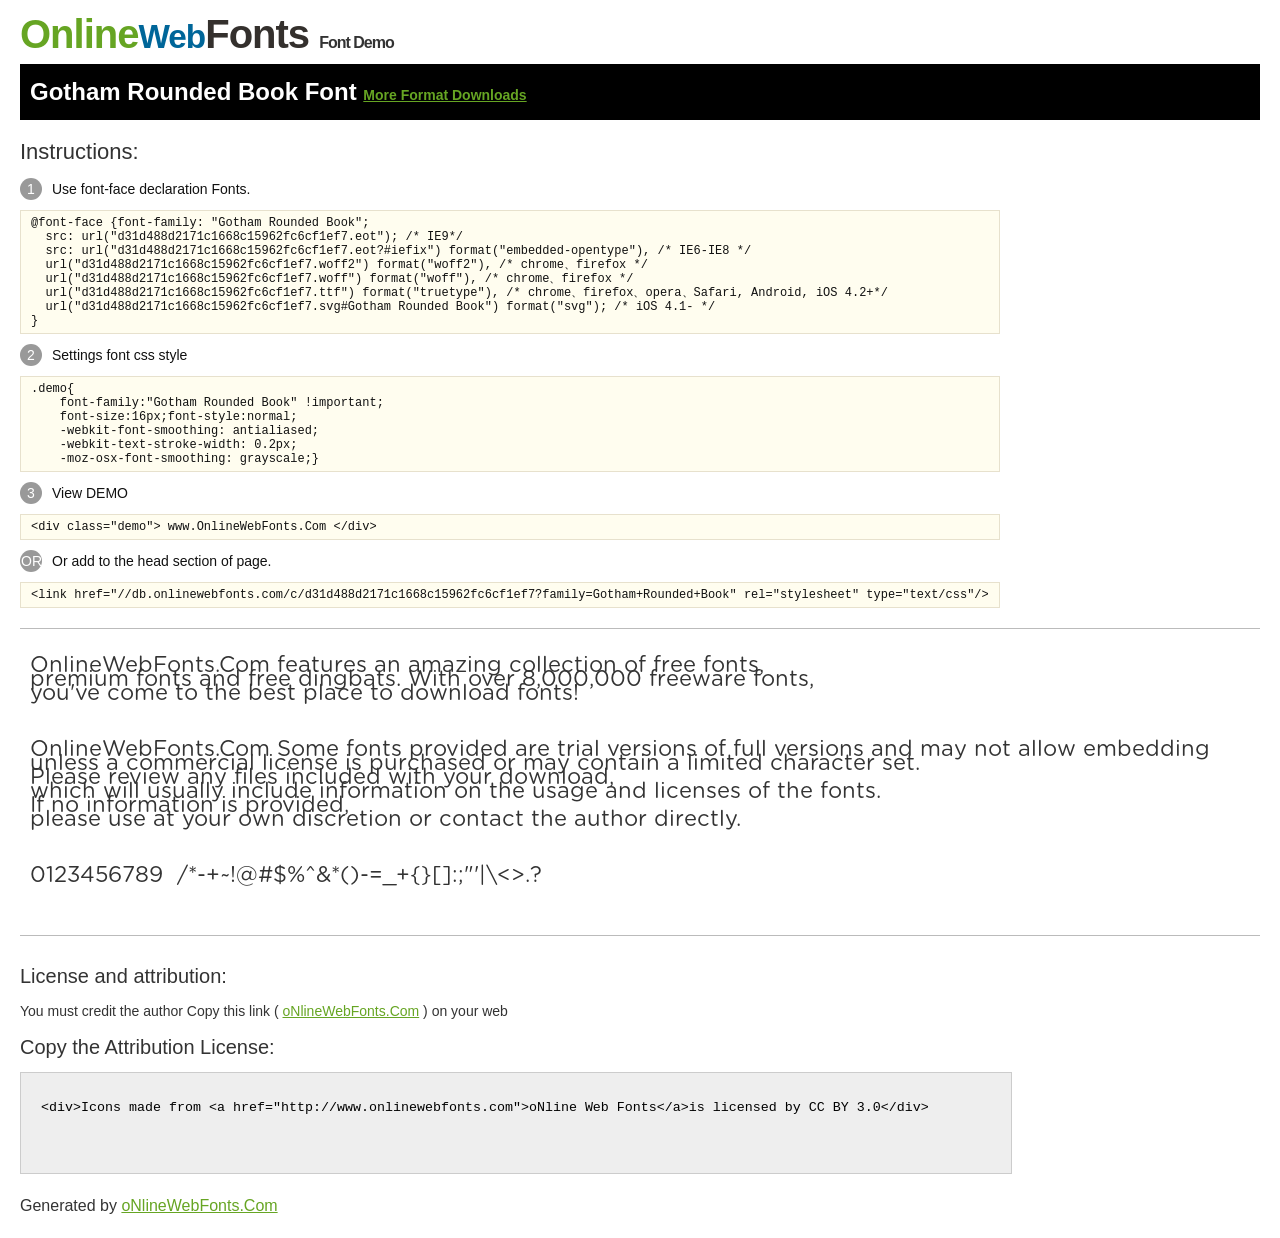
<file: fonts/@font-face/Demo.html>
<!DOCTYPE html>
<html>
<head>
<meta charset="utf-8"/>
<title>Gotham Rounded Book Font - OnlineWebFonts.COM</title>
<style type="text/css">
@font-face {font-family: "Gotham Rounded Book";
  src: url("d31d488d2171c1668c15962fc6cf1ef7.eot"); /* IE9*/
  src: url("d31d488d2171c1668c15962fc6cf1ef7.eot?#iefix") format("embedded-opentype"), /* IE6-IE8 */
  url("d31d488d2171c1668c15962fc6cf1ef7.woff2") format("woff2"), /* chrome、firefox */
  url("d31d488d2171c1668c15962fc6cf1ef7.woff") format("woff"), /* chrome、firefox */
  url("d31d488d2171c1668c15962fc6cf1ef7.ttf") format("truetype"), /* chrome、firefox、opera、Safari, Android, iOS 4.2+*/
  url("d31d488d2171c1668c15962fc6cf1ef7.svg#Gotham Rounded Book") format("svg"); /* iOS 4.1- */
}
*{margin:0;padding:0;list-style:none;}pre{border:solid 1px #e7e1cd;background-color:#fffdef;overflow:auto;font-size:12px;line-height:14px;margin-top:10px;margin-right:0;margin-bottom:10px;margin-left:0;padding-top:5px;padding-right:10px;padding-bottom:5px;padding-left:10px;}.demo pre{font-family:"Gotham Rounded Book"!important;font-size:22px;background-color:#FFF;border-top-width:0px;border-right-width:0px;border-bottom-width:0px;border-left-width:0px;}body{font-family:sans-serif;line-height:1.5;font-size:16px;padding:20px;color:#333;}:hover,:before,:after{-webkit-transition:all 0.1s ease-in;-moz-transition:all 0.1s ease-in;-ms-transition:all 0.1s ease-in;-o-transition:all 0.1s ease-in;transition:all 0.1s ease-in;}*{-moz-box-sizing:border-box;-webkit-box-sizing:border-box;box-sizing:border-box;margin:0;padding:0;}a{color:#66A523;}h1.logo{font-size:40px;letter-spacing:-1px;margin-top:-16px;}h1.logo strong{font-size:16px;font-family:sans-serif;color:#333;}h1.logo a{color:#34302d;text-decoration:none;}h1.logo a span{color:#66A523;}h1.logo a small{color:#006699;}.info{float:left;font-size:14px;margin-top:15px;}.info ul{margin-left:0px;color:#111;margin-bottom:20px;}.info .exs{font-size:12px;color:#666;margin-left:35px;display:block;}.info ul li{margin-top:10px;list-style:none;}.info .numno{color:#fff;border-radius:20px;padding:1px;display:inline-block;width:22px;height:22px;text-align:center;margin-right:10px;background-color:#999999;}.info ul strong{font-weight:normal;color:#000;}.info .inst{font-size:22px;margin-bottom:10px;}.demo{float:left;width:100%;height:auto;border-top-width:1px;border-top-style:solid;border-top-color:#bbb;border-bottom-width:1px;border-bottom-style:solid;border-bottom-color:#bbb;padding-bottom:10px;}.demo .demo_svg{float:left;height:auto;width:100px;margin-right:5px;margin-left:5px;margin-bottom:10px;}.demo .demo_svg i{float:left;height:80px;width:80px;text-align:center;font-size:40px;margin-left:10px;line-height:80px;color:#777;}.demo .demo_svg .code{float:left;height:20px;width:100%;overflow:hidden;text-align:center;line-height:20px;font-size:11px;color:#666;}.demo .demo_svg .txt{float:left;height:20px;width:100%;font-size:11px;text-align:center;white-space:nowrap;overflow:hidden;line-height:20px;}.demo .demo_svg:hover i{font-size:60px;color:#333;}.by{padding-top:15px;float:left;width:100%;margin-top:10px;margin-right:0;margin-bottom:10px;margin-left:0;}.by{margin-bottom:10px;font-size:20px;}.by .attr{font-size:14px;color:#333;padding-top:10px;padding-bottom:10px;}textarea{width:80%;height:auto;border:1px solid #CCC;resize:none;background:#EEE;padding:20px;float:left;margin-top:10px;line-height:30px;}#footer{float:left;width:100%;margin-top:10px;padding-bottom:20px;}h2{background-color:#000;padding-top:10px;padding-bottom:10px;padding-left:10px;color:#FFF;}
</style>
</head>
<body>
<h1 class="logo"> <a href="http://www.onlinewebfonts.com/"> <span>Online</span><small>Web</small>Fonts</a> <strong>Font Demo</strong></h1>
<h2>
Gotham Rounded Book Font <a style="font-size:14px;" href="http://www.onlinewebfonts.com/download/d31d488d2171c1668c15962fc6cf1ef7" target="_blank">More Format Downloads</a></h2>
<div class="info">
  <div class="inst">Instructions:</div>
  <ul>
    <li>
      <p> <span class="numno">1</span>Use font-face declaration Fonts.<br />
        <span class="exs">
        <pre>
@font-face {font-family: "Gotham Rounded Book";
  src: url("d31d488d2171c1668c15962fc6cf1ef7.eot"); /* IE9*/
  src: url("d31d488d2171c1668c15962fc6cf1ef7.eot?#iefix") format("embedded-opentype"), /* IE6-IE8 */
  url("d31d488d2171c1668c15962fc6cf1ef7.woff2") format("woff2"), /* chrome、firefox */
  url("d31d488d2171c1668c15962fc6cf1ef7.woff") format("woff"), /* chrome、firefox */
  url("d31d488d2171c1668c15962fc6cf1ef7.ttf") format("truetype"), /* chrome、firefox、opera、Safari, Android, iOS 4.2+*/
  url("d31d488d2171c1668c15962fc6cf1ef7.svg#Gotham Rounded Book") format("svg"); /* iOS 4.1- */
}
</pre>
      </span> 
    </li>
    <li>
      <p> <span class="numno">2</span>Settings font css style <br />
      <span class="exs">
<pre>
.demo{
    font-family:"Gotham Rounded Book" !important;
    font-size:16px;font-style:normal;
    -webkit-font-smoothing: antialiased;
    -webkit-text-stroke-width: 0.2px;
    -moz-osx-font-smoothing: grayscale;}
</pre>
      </span> 
    </li>
    <li>
      <p> <span class="numno">3</span>View DEMO <br />
      <span class="exs"><pre>
&lt;div class="demo"&gt; www.OnlineWebFonts.Com &lt;/div&gt;
</pre></span> 
    </li>
    <li>
      <p> <span class="numno">OR</span>Or add to the head section of page. <br />
      <span class="exs"><pre>
&lt;link href="//db.onlinewebfonts.com/c/d31d488d2171c1668c15962fc6cf1ef7?family=Gotham+Rounded+Book" rel="stylesheet" type="text/css"/&gt;
</pre></span> 
    </li>
  </ul>
</div>
<div class="demo">
<pre>

OnlineWebFonts.Com features an amazing collection of free fonts,
premium fonts and free dingbats. With over 8,000,000 freeware fonts, 
you've come to the best place to download fonts! 



OnlineWebFonts.Com Some fonts provided are trial versions of full versions and may not allow embedding 
unless a commercial license is purchased or may contain a limited character set. 
Please review any files included with your download, 
which will usually include information on the usage and licenses of the fonts. 
If no information is provided, 
please use at your own discretion or contact the author directly. 



0123456789  /*-+~!@#$%^&*()-=_+{}[]:;"'|\<>.?


</pre>
</div>

<div class="by">
<div class="by_title">License and attribution:</div>
<div class="attr">You must credit the author Copy this link ( <a href="http://www.onlinewebfonts.com" target="_blank">oNlineWebFonts.Com</a> ) on your web </div><div class="usetitle">Copy the Attribution License:</div>
<textarea onclick="this.focus();this.select();">&lt;div&gt;Icons made from &lt;a href="http://www.onlinewebfonts.com"&gt;oNline Web Fonts&lt;/a&gt;is licensed by CC BY 3.0&lt;/div&gt;</textarea>
</div>
<div id="footer">
    <div>Generated by <a href="http://www.onlinewebfonts.com" target="_blank">oNlineWebFonts.Com</a></div>
</div>
</body>
</html>
</file>
<file: css/style.css>
html{font-size:16px}body{font-family:"Open Sans","Helvetica","Arial",sans-serif;font-size:.875rem;line-height:1.7;font-weight:400;margin:0;padding:0}h3{font-size:1.125rem;line-height:1.3;font-weight:bold}p{font-size:.875rem;line-height:1.7}a{text-decoration:none;cursor:pointer}@media (min-width:700px) and (max-width:1199){h2{font-size:2.5rem}}@media (min-width:1200px){h2{font-size:3.125rem}h3{font-size:1.875rem}p{font-size:1.125rem}}@font-face{font-family:'Open Sans';src:url('../fonts/open-sans/OpenSans-Regular.eot');src:url('../fonts/open-sans/OpenSans-Regular.eot#iefix') format('embedded-opentype'),url('../fonts/open-sans/OpenSans-Regular.woff') format('woff'),url('../fonts/open-sans/OpenSans-Regular.woff') format('woff2'),url('../fonts/open-sans/OpenSans-Regular.ttf') format('truetype');font-weight:400;font-style:normal}@font-face{font-family:'Open Sans';src:url('../fonts/open-sans/OpenSans-Bold.eot');src:url('../fonts/open-sans/OpenSans-Bold.eot#iefix') format('embedded-opentype'),url('../fonts/open-sans/OpenSans-Bold.woff') format('woff'),url('../fonts/open-sans/OpenSans-Bold.woff') format('woff2'),url('../fonts/open-sans/OpenSans-Bold.ttf') format('truetype');font-weight:400;font-style:normal;font-weight:700}@font-face{font-family:'Open Sans';src:url('../fonts/open-sans/OpenSans-Light.eot');src:url('../fonts/open-sans/OpenSans-Light.eot#iefix') format('embedded-opentype'),url('../fonts/open-sans/OpenSans-Light.woff') format('woff'),url('../fonts/open-sans/OpenSans-Light.woff') format('woff2'),url('../fonts/open-sans/OpenSans-Light.ttf') format('truetype');font-weight:400;font-style:normal;font-weight:300}.main-nav__menu-toggle{fill:#fff}.main-nav__menu-toggle:hover{fill:#d22856}.main-nav__menu-toggle:active{fill:rgba(210,40,86,0.3)}.main-nav__menu-close{display:none;fill:#fff}.main-nav__menu-close :hover{fill:#d22856}.main-nav__menu-close:active{fill:rgba(210,40,86,0.3)}.main-nav__site-navigation{list-style-type:none;padding:0;margin:0;font-size:1.125rem;line-height:1.8;text-transform:uppercase;position:absolute;z-index:100;background-color:#283645;left:0;right:0;top:0;display:none}@media (max-width:699px){.main-nav__site-navigation{top:70px}}@media (min-width:700px) and (max-width:1199px){.main-nav__site-navigation{top:125px}}.main-nav li{display:-webkit-flex;display:-ms-flexbox;display:flex;-webkit-flex-direction:column;-ms-flex-direction:column;flex-direction:column;-webkit-justify-content:center;-ms-flex-pack:center;justify-content:center;border-top:1px solid #485461;border-bottom:1px solid #000101}.main-nav a{color:#fff;font-weight:bold;padding-top:17px;padding-bottom:17px;text-align:center}@media (max-width:1199px){.main-nav a:hover{color:#d22856}.main-nav a:focus{color:rgba(210,40,86,0.3)}}@media (min-width:1200px){.main-nav{width:71.4%}.main-nav__menu-toggle{display:none}.main-nav__site-navigation{display:block;position:static;display:-webkit-flex;display:-ms-flexbox;display:flex;-webkit-justify-content:space-around;-ms-flex-pack:distribute;justify-content:space-around;background:none}.main-nav li{border:none}.main-nav a{position:relative;text-transform:none;font-weight:400;line-height:1}.main-nav .hvr-underline-from-center{display:inline-block;vertical-align:middle;-webkit-transform:perspective(1px) translateZ(0);transform:perspective(1px) translateZ(0);box-shadow:0 0 1px transparent;position:relative;overflow:hidden}.main-nav .hvr-underline-from-center:before{content:"";position:absolute;z-index:-1;left:50%;right:50%;bottom:0;background:#fff;height:2px;transition-property:left,right;transition-duration:.3s;transition-timing-function:ease-out}.main-nav .hvr-underline-from-center:hover:before,.main-nav .hvr-underline-from-center:focus:before,.main-nav .hvr-underline-from-center:active:before{left:0;right:0}}.btn{display:inline-block;white-space:nowrap;border:3px solid #fff;border-radius:50px;text-align:center;color:#fff;font-size:1.125rem;line-height:1;font-weight:bold}.btn:hover{background:#fff;color:#d22856}.btn:focus{background:#fff;color:rgba(210,40,86,0.3)}@media (max-width:699px){.btn{padding:13px 12%;margin-bottom:30px;max-width:280px;-webkit-align-self:center;-ms-flex-item-align:center;align-self:center}}@media (min-width:700px) and (max-width:1199px){.btn{margin-bottom:45px;margin-top:70px;padding:13px 5.714286%;margin-left:5.714286%}}@media (min-width:828px) and (max-width:899px){.btn{margin-left:8%}}@media (min-width:900px) and (max-width:1199px){.btn{margin-left:9%}}@media (min-width:1200px){.btn{margin-left:5.5%;padding:14px 2.6%;margin-bottom:65px;margin-top:57px;font-size:1.3125rem;line-height:1.16}}.main-header__wrapper{display:-webkit-flex;display:-ms-flexbox;display:flex;-webkit-justify-content:space-between;-ms-flex-pack:justify;justify-content:space-between;-webkit-align-items:center;-ms-flex-align:center;align-items:center;color:#fff;background-color:rgba(0,0,0,0.3)}.main-header__logo{fill:#fff}.main-header__logo--glasses:hover{fill:#d22856}.main-header__logo:active{fill:rgba(255,255,255,0.3)}.main-header__promo{margin:0 auto}.main-header__promo-title{margin:0;padding:0;color:#fff;font-size:1.5rem;text-align:center;font-weight:300;line-height:1.3}.main-header span{display:block}@media (max-width:699px){.main-header{position:relative;background:url('../img/bg-header-1@1x.jpg') no-repeat center;height:460px}.main-header::after{position:absolute;content:'';background:url('../img/iphone-hand-1.png') no-repeat left bottom;height:286px;width:92%;bottom:0;left:0}.main-header__wrapper{padding:20px 6.25%}.main-header__promo{padding-top:20px}.main-header__promo-title{margin-bottom:20px}.main-header__logo--desktop,.main-header__logo--tablet{display:none}.main-header__logo--mobile:hover{fill:#d22856}.main-header__logo--mobile:hover:active{fill:rgba(255,255,255,0.3)}}@media (min-width:700px) and (max-width:1199px){.main-header{position:relative;background:none;background:url('../img/bg-header-2@1x.jpg') no-repeat center;background-size:1200px 729px;height:729px}.main-header__wrapper{padding:40px 5.714286%;margin-bottom:100px}.main-header__logo--desktop,.main-header__logo--mobile{display:none}.main-header__promo{width:75%}.main-header__promo-title{font-size:2.5rem;color:#fff;font-weight:300;width:35%;margin-bottom:60px}}@media (min-width:826px) and (max-width:1008px){.main-header__promo{width:70%}.main-header__promo-title{font-size:2.5rem;color:#fff;font-weight:300;width:35%;line-height:normal}}@media (min-width:1009px) and (max-width:1199px){.main-header__promo-title{width:65%}.main-header__promo-title{width:32.5%}}@media (min-width:1200px){.main-header{position:relative;background:none;background:url('../img/bg-header-fullsize.jpg') no-repeat center;background-size:cover;height:852px}.main-header__wrapper{padding-top:27px;padding-bottom:42px;padding-left:10.83%;padding-right:10.83%}.main-header__logo--mobile,.main-header__logo--tablet{display:none}.main-header__logo--stars{fill:#d22856}.main-header__logo--text:active{fill:rgba(255,255,255,0.3)}.main-header__promo{width:75%;padding-top:85px}.main-header__promo-title{font-size:3.125rem;color:#fff;width:30%;font-weight:300}}@media (max-width:699px){.main-footer{display:none}}.main-footer__inner{box-sizing:border-box;display:-webkit-flex;display:-ms-flexbox;display:flex;-webkit-justify-content:space-between;-ms-flex-pack:justify;justify-content:space-between}@media (max-width:699px){.main-footer__inner{padding-left:6.25%;padding-right:6.25%}}@media (min-width:700px) and (max-width:1199px){.main-footer__inner{padding-left:5.714286%;padding-right:5.714286%}}@media (min-width:1200px){.main-footer__inner{padding-left:10.83%;padding-right:10.83%}}.main-footer__developed{color:#283645;line-height:1.3;width:35.645%;display:-webkit-flex;display:-ms-flexbox;display:flex;-webkit-flex-direction:row;-ms-flex-direction:row;flex-direction:row;-webkit-flex-wrap:nowrap;-ms-flex-wrap:nowrap;flex-wrap:nowrap;-webkit-justify-content:flex-end;-ms-flex-pack:end;justify-content:flex-end;-webkit-align-items:center;-ms-flex-align:center;align-items:center}.main-footer__developed-by{display:block;margin-right:4%}.main-footer__developed-icon{fill:#d22856}.main-footer__developed-icon:hover{fill:#283645}.main-footer__developed-icon:active{fill:rgba(40,54,69,0.3)}.main-footer__developed-for{padding-left:4%;padding-right:4%;display:block}@media (min-width:700px) and (max-width:1199px){.main-footer{margin-bottom:35px}.main-footer__logo--desktop{display:none}}@media (min-width:1200px){.main-footer{margin-bottom:70px}.main-footer__logo--tablet{display:none}.main-footer__developed{font-size:1.125rem}}@media (max-width:699px){.research-promo--hidden{display:none}}@media (min-width:700px) and (max-width:1199px){.research-promo{padding-bottom:80px}}.research-promo__inner{box-sizing:border-box;display:-webkit-flex;display:-ms-flexbox;display:flex;-webkit-align-items:center;-ms-flex-align:center;align-items:center;-webkit-justify-content:center;-ms-flex-pack:center;justify-content:center}@media (max-width:699px){.research-promo__inner{padding-left:6.25%;padding-right:6.25%}}@media (min-width:700px) and (max-width:1199px){.research-promo__inner{padding-left:5.714286%;padding-right:5.714286%}}@media (min-width:1200px){.research-promo__inner{padding-left:10.83%;padding-right:10.83%}}.research-promo__diagram{position:relative;margin-top:120px;margin-left:24px}.research-promo__diagram::before{position:absolute;content:'';width:298.644px;height:345.835px;background:url('../img/timer-tablet.svg') no-repeat top left;top:-69%;left:-16%}.research-promo__hours{color:#d22856;font-size:6.5rem;line-height:1.6;padding:14% 42px;border:12px solid #d22856;border-radius:50%;font-weight:400}.research-promo__text{padding-left:10%}.research-promo__title{font-size:1.875rem;line-height:1.2}.research-promo__description{color:#283645}.research-promo__more-link{color:#d22856;text-decoration:underline}.research-promo__more-link:hover{color:#283645}.research-promo__more-link:focus{color:rgba(40,54,69,0.3)}@media (min-width:1200px){.research-promo{background-color:#f2f2f2;padding-bottom:140px;padding-top:80px;margin-bottom:80px;font-size:1.125rem}.research-promo__diagram::before{background:url('../img/timer-desctop.svg') no-repeat top left}.research-promo__description{width:65%;margin-bottom:35px}.research-promo__more-link{margin:0;padding:0}}.reviews__slider-wrapper{width:300%;height:300px;position:relative;overflow:visible}.reviews__slider{position:absolute;display:-webkit-flex;display:-ms-flexbox;display:flex;-webkit-justify-content:space-around;-ms-flex-pack:distribute;justify-content:space-around;height:100%;width:87.5vw}.reviews__slide{height:100%;width:87.5vw;-webkit-align-self:center;-ms-flex-item-align:center;align-self:center;display:-webkit-flex;display:-ms-flexbox;display:flex;text-align:center;color:#283645;-webkit-justify-content:center;-ms-flex-pack:center;justify-content:center}.reviews__quote{overflow:visible !important;-webkit-align-self:center;-ms-flex-item-align:center;align-self:center;fill:#efefef;margin-bottom:50px}@media (max-width:1199px){.reviews__quote{display:none}}.reviews__name{margin:0;padding:0;font-weight:bold;color:#000;margin-bottom:15px}.reviews__details{margin:0;padding:0;font-weight:400}@media (max-width:699px){.reviews__slide{-webkit-flex-direction:column-reverse;-ms-flex-direction:column-reverse;flex-direction:column-reverse}.reviews__details{display:none}}@media (min-width:700px) and (max-width:1199px){.reviews__slider{width:84.7vw}.reviews__slide{-webkit-flex-direction:column;-ms-flex-direction:column;flex-direction:column;width:84.7vw}.reviews__text{margin-bottom:37px}.reviews__name{font-size:1.25rem;line-height:1.5}.reviews__details{line-height:2.14}}@media (min-width:1200px){.reviews{padding-top:80px;padding-bottom:80px}.reviews__slider{width:50vw}.reviews__slide{-webkit-flex-direction:column;-ms-flex-direction:column;flex-direction:column;width:50vw}.reviews__text{margin-bottom:40px}.reviews__name{font-size:1.5rem;line-height:1.25}.reviews__details{font-size:1.125rem}}.reviews-pagination__arrows{position:relative}@media (max-width:1199px){.reviews-pagination__arrows{display:none}}.reviews-pagination__left{pointer-events:none}.reviews-pagination__left::after{position:absolute;content:"";width:21.706px;height:41.719px;cursor:pointer;background:url('../img/slider-reviews-left.svg') no-repeat right top;top:-160px;left:10.75%;pointer-events:all}.reviews-pagination__right{pointer-events:none}.reviews-pagination__right::after{position:absolute;content:"";width:21.706px;height:41.719px;cursor:pointer;background:url('../img/slider-reviews-right.svg') no-repeat right top;top:-160px;right:10.75%;pointer-events:all}.reviews-pagination__controls{display:-webkit-flex;display:-ms-flexbox;display:flex;-webkit-justify-content:center;-ms-flex-pack:center;justify-content:center;-webkit-align-items:center;-ms-flex-align:center;align-items:center}@media (min-width:800px) and (max-width:1199px){.reviews-pagination__controls{padding-left:5.714286%}}@media (min-width:1200px){.reviews-pagination__controls{display:none}}.reviews-pagination__control{display:block;border-radius:50%;margin-right:6.4%;background-color:rgba(40,54,69,0.3);width:6px;height:6px}.reviews-pagination__control:hover{background-color:rgba(40,54,69,0.6)}.reviews-pagination__control:hover:active{background-color:rgba(40,54,69,0.1)}.reviews-pagination__control--active{display:block;border-radius:50%;margin-right:6.4%;background:#fff;width:6px;height:6px;border:3px solid #283645}@media (max-width:699px){.reviews-pagination__control{margin-top:35px;margin-bottom:41px}}@media (min-width:700px) and (max-width:1199px){.reviews-pagination__control{margin-top:36px;margin-bottom:75px}}.price{background:#f2f2f2;position:relative;padding-top:70px;padding-bottom:100px}@media (max-width:699px){.price::after{position:absolute;content:'';display:block;width:100%;height:25px;background-image:linear-gradient(to left top, #f2f2f2 50%, #fff 50%);top:-20px;left:0}}@media (min-width:700px) and (max-width:1199px){.price::after{position:absolute;content:'';display:block;width:100%;height:53px;background-image:linear-gradient(to left top, #f2f2f2 50%, #fff 50%);top:-20px;left:0}}@media (min-width:1200px){.price::after{position:absolute;content:'';display:block;width:100%;height:80px;background-image:linear-gradient(to left top, #f2f2f2 50%, #fff 50%);top:-20px;left:0}}.price__promo-title{position:relative;padding-top:16px;padding-bottom:16px;background:#283645;font-size:1.125rem;color:#fff;text-transform:uppercase;text-align:center;border:2px solid #e5e5e5;border-bottom:transparent;border-left:transparent}.price__promo-title--border-left{border-left:2px solid #e5e5e5}.price__promo-title--hit::before{position:absolute;content:'';background:url('../img/flag-hit.png') left top no-repeat;width:72px;height:73px;left:0;top:0;z-index:10}.price__promo-title h3{font-weight:bold;margin:0}.price__promo-title span{font-weight:300}.price__promo-list{list-style-type:none;padding:0;margin:0;background:#fff}.price__feature{padding-top:17px;padding-bottom:17px;color:#283645;line-height:2.1;padding-left:6.25%;padding-right:6.25%;text-transform:uppercase;border:2px solid #e5e5e5;border-left:transparent;border-bottom:transparent}.price__feature-in{position:relative;display:block;width:inherit}.price__feature-in::after{position:absolute;content:"";width:30.375px;height:21.688px;fill:#3dc644;right:0;background:url('../img/yes-icon.svg') no-repeat}.price__feature-out{position:relative;display:block;width:inherit}.price__feature-out::after{position:absolute;content:"";width:26.752px;height:26.752px;fill:#f25b26;right:0;background:url('../img/no-icon.svg') no-repeat}.price__promo-list li:last-child{border-bottom:2px solid #e5e5e5}.price__promo-list--basis li{border-left:2px solid #e5e5e5}@media (max-width:699px){.price{padding-left:6.25%;margin-bottom:45px}.price__promo-slider-wrapper{width:300%;height:300px;position:relative;overflow:visible}.price__promo-slider--js{width:100%;height:100%;position:absolute;display:-webkit-flex;display:-ms-flexbox;display:flex;overflow:hidden}.price__promo-slide--hidden{display:none}.price__promo-slide--js{width:100%;height:100%}.price__feature-in::after,.price__feature-out::after{background-position:right top}}@media (min-width:700px) and (max-width:1199px){.price{margin-bottom:50px}.price__inner{box-sizing:border-box}.price__promo-slider{display:-webkit-flex;display:-ms-flexbox;display:flex;width:100%}.price__promo-slide{width:7.7%}.price__promo-list{font-size:0}.price__promo-list--left{font-size:.875rem;list-style-type:none;padding:0;margin:0;margin-top:84px}.price__feature{height:12px}.price__feature--text{border-left:2px solid #e5e5e5;border-right:transparent;padding-top:10px;padding-bottom:24px}.price__feature-in::after,.price__feature-out::after{left:45%;top:-8px}.price__promo-title{font-size:16px}.price__promo-title--hit::before{background-size:78%}}@media (min-width:700px) and (max-width:1199px) and (max-width:699px){.price__inner{padding-left:6.25%;padding-right:6.25%}}@media (min-width:700px) and (max-width:1199px) and (min-width:700px) and (max-width:1199px){.price__inner{padding-left:5.714286%;padding-right:5.714286%}}@media (min-width:700px) and (max-width:1199px) and (min-width:1200px){.price__inner{padding-left:10.83%;padding-right:10.83%}}@media (min-width:1200px){.price{font-size:1.125rem;margin-bottom:75px}.price__inner{box-sizing:border-box;padding-top:70px}.price__promo-slider{display:-webkit-flex;display:-ms-flexbox;display:flex;width:100%}.price__promo-slide{width:6.7%}.price__promo-list{font-size:0}.price__promo-list--left{list-style-type:none;padding:0;margin:0;font-size:1.125rem;margin-top:103px}.price__feature{height:22px}.price__feature--text{border-left:2px solid #e5e5e5;border-right:transparent;padding-top:12px;padding-bottom:22px}.price__feature-in::after,.price__feature-out::after{left:45%;top:0}}@media (min-width:1200px) and (max-width:699px){.price__inner{padding-left:6.25%;padding-right:6.25%}}@media (min-width:1200px) and (min-width:700px) and (max-width:1199px){.price__inner{padding-left:5.714286%;padding-right:5.714286%}}@media (min-width:1200px) and (min-width:1200px){.price__inner{padding-left:10.83%;padding-right:10.83%}}.introduction-promo{background-color:#1d2631;padding-top:50px;padding-bottom:30px;padding-left:6.25%;padding-right:6.25%;display:-webkit-flex;display:-ms-flexbox;display:flex;-webkit-flex-direction:column;-ms-flex-direction:column;flex-direction:column;-webkit-justify-content:center;-ms-flex-pack:center;justify-content:center}@media (max-width:699px){.introduction-promo--header{display:none}}.introduction-promo__operation-system-logo{display:-webkit-flex;display:-ms-flexbox;display:flex;-webkit-justify-content:center;-ms-flex-pack:center;justify-content:center;-webkit-align-items:baseline;-ms-flex-align:baseline;align-items:baseline;margin-bottom:25px}.introduction-promo img{margin-right:13.2%}.introduction-promo img:last-child{margin-right:0}.introduction-promo__available{text-align:center;color:#fff;font-weight:300;line-height:2.4}@media (min-width:700px){.introduction-promo{display:none}.introduction-promo--header{position:relative;display:-webkit-flex;display:-ms-flexbox;display:flex;-webkit-flex-direction:column;-ms-flex-direction:column;flex-direction:column;-webkit-align-items:flex-start;-ms-flex-align:start;align-items:flex-start}}@media (min-width:700px) and (min-width:700px) and (max-width:1199px){.introduction-promo--header{background:url('../img/iphone-hand-2@1x.png') no-repeat center top;height:545px;width:100%;right:5.714286%;top:-258px}.introduction-promo__operation-system-logo{width:29.29%;-webkit-justify-content:space-between;-ms-flex-pack:justify;justify-content:space-between;margin-left:12%}.introduction-promo__available{font-size:1.125rem;width:42.85%;margin-left:5.714286%;line-height:1.3}}@media (min-width:700px) and (min-width:700px) and (max-width:1199px) and (min-width:826px) and (max-width:996px){.introduction-promo--header{top:-266px}}@media (min-width:700px) and (min-width:1200px){.introduction-promo--header{background:url('../img/iphone-hand-3@1x.png') no-repeat center top;height:645px;width:100%;top:-196px;left:0}.introduction-promo__operation-system-logo{width:17.5%;-webkit-justify-content:space-between;-ms-flex-pack:justify;justify-content:space-between;margin-left:8.6%}.introduction-promo__available{width:25%;margin-left:5%;line-height:1.3}}.information-promo__title{text-align:center;color:#283645;font-weight:300}.information-promo__offer{display:block}.information-promo__features-list{position:relative;display:-webkit-flex;display:-ms-flexbox;display:flex;-webkit-flex-wrap:wrap;-ms-flex-wrap:wrap;flex-wrap:wrap;-webkit-align-items:flex-start;-ms-flex-align:start;align-items:flex-start;-webkit-justify-content:center;-ms-flex-pack:center;justify-content:center;list-style-type:none;padding:0;margin:0;background-color:#f2f2f2}.information-promo__feature-image{display:none}.information-promo li{width:250px;position:relative}.information-promo h3{text-align:center}.information-promo p{text-align:center}@media (max-width:699px){.information-promo li:nth-child(3)::after{position:absolute;content:'';width:157px;height:278px;background:url('../img/iphone-screen-1-3@1x.png') no-repeat center bottom,url('../img/iphone-case-1-@xs.png') no-repeat left bottom;bottom:-317px;left:15%}.information-promo__title{font-size:1.5rem;text-align:center;font-weight:300;padding-left:12.5%;padding-right:12.5%}.information-promo__features-list{padding-top:55px;padding-bottom:317px;padding-left:6.25%;padding-right:6.25%}.information-promo__features-list::after{position:absolute;content:'';display:block;width:100%;height:40px;background-image:linear-gradient(to left top, #f2f2f2 50%, #fff 50%);top:-20px;left:0}}@media (min-width:700px) and (max-width:1199px){.information-promo{position:relative;margin-bottom:57px}.information-promo::after{position:absolute;content:'';display:block;width:100%;height:60px;background-image:linear-gradient(to left top, #f2f2f2 50%, #fff 50%);top:-20px;top:30%;left:0}.information-promo__title{font-size:2.5rem;line-height:normal;margin-bottom:105px;padding-left:5.714286%;padding-right:5.714286%}.information-promo__offer{padding-left:22.87%;padding-right:22.87%}.information-promo__features-list{-webkit-flex-direction:column;-ms-flex-direction:column;flex-direction:column;-webkit-align-items:center;-ms-flex-align:center;align-items:center;padding-left:45%;padding-top:40px;padding-bottom:40px}.information-promo__features-list::after{position:absolute;content:'';width:268px;height:481px;background:url('../img/iphone-screen-2-3@1x.png') no-repeat left top;top:0;left:5.714286%;z-index:10}.information-promo__features-list li{width:320px;border:none}.information-promo__features-list li>h3,.information-promo__features-list p{text-align:left}}@media (min-width:1200px){.information-promo{position:relative}.information-promo::after{position:absolute;content:'';display:block;width:100%;height:90px;background-image:linear-gradient(to left top, #f2f2f2 50%, #fff 50%);top:-20px;top:30%;left:0;z-index:10}.information-promo__title{line-height:1.3;margin:0;padding:0;padding-left:10.83%;padding-right:10.83%;margin-top:87px;margin-bottom:120px}.information-promo__offer{margin:0;padding:0;padding-left:22.17%;padding-right:22.17%}.information-promo__features-list{-webkit-flex-direction:row;-ms-flex-direction:row;flex-direction:row;-webkit-justify-content:space-between;-ms-flex-pack:justify;justify-content:space-between;padding-left:13.75%;padding-right:13.75%;margin-bottom:-10px}.information-promo__feature-image{display:block;position:relative;z-index:20;top:-50px}.information-promo__feature-image:first-child{right:10.83%}.information-promo li{width:25%}}.contacts{background:url("../img/map-bg-middle.jpg") top center;width:100%}@media (max-width:699px){.contacts{height:616px}}.contacts__flex-container{position:relative;padding-top:10px;display:-webkit-flex;display:-ms-flexbox;display:flex;-webkit-flex-wrap:wrap;-ms-flex-wrap:wrap;flex-wrap:wrap;-webkit-justify-content:center;-ms-flex-pack:center;justify-content:center;-webkit-align-items:center;-ms-flex-align:center;align-items:center;background:#fff;padding-bottom:20px}.contacts__flex-container:after{position:absolute;content:'';background:url('../img/bg-white-triangle.svg') no-repeat bottom;width:100%;background-size:100% 100%;left:0;right:0;z-index:50}@media (max-width:699px){.contacts__flex-container:after{height:40px;bottom:-39px}}@media (min-width:700px) and (max-width:1199px){.contacts__flex-container:after{height:75px;bottom:-73px}}@media (min-width:1200px){.contacts__flex-container:after{height:125px;bottom:-123px}}.contacts__details{margin:0;padding:0;padding-left:9.375%;padding-right:9.375%}@media (max-width:699px){.contacts__details{margin-bottom:25px}}.contacts__email{color:#d22856}.contacts__email:hover{color:#283645}.contacts__email:active,.contacts__email:focus{color:rgba(40,54,69,0.3)}.contacts__title{font-size:1.5rem;text-align:center;font-weight:300;color:#283645;background:#fff;margin:0;padding:0;line-height:1.3}@media (max-width:699px){.contacts__title{padding-bottom:40px}}.contacts span{display:block;margin:0;padding:0}.contacts h3{margin:0;padding:0;font-size:1.125rem;font-weight:bold;text-align:center;margin-bottom:10px}.contacts p{margin:0;padding:0;font-size:1.125rem;font-weight:300;color:#d22856;text-align:center;line-height:1.3}@media (min-width:700px) and (max-width:1199px){.contacts{height:780px;background:url("../img/map-bg-large.jpg") top center;width:100%;margin-bottom:65px}.contacts__title{font-size:2.5rem}.contacts__flex-container{padding-bottom:30px}.contacts__details{padding-top:50px}.contacts h3{font-size:1.125rem}.contacts p{font-size:1.5rem}}@media (min-width:1200px){.contacts{background:url("../img/map-bg-large.jpg") top center;width:100%;margin-bottom:70px;height:870px}.contacts__title{font-size:3.125rem}.contacts__flex-container{padding-left:16%;padding-right:16%;-webkit-justify-content:space-between;-ms-flex-pack:justify;justify-content:space-between;-webkit-align-items:baseline;-ms-flex-align:baseline;align-items:baseline}.contacts__details{padding:65px 0 0}.contacts__details:first-child{-webkit-align-self:baseline;-ms-flex-item-align:baseline;align-self:baseline}.contacts__details:nth-child(2){-webkit-order:10;-ms-flex-order:10;order:10}.contacts__details:last-child{-webkit-flex-basis:54.7%;-ms-flex-preferred-size:54.7%;flex-basis:54.7%;font-weight:300}.contacts h3{margin-bottom:30px}.contacts p{font-size:1.5rem}}.slider-pagination{margin-bottom:45px;margin-top:43px;position:absolute;left:0;right:0}.slider-pagination__controls{display:-webkit-flex;display:-ms-flexbox;display:flex;-webkit-justify-content:center;-ms-flex-pack:center;justify-content:center;-webkit-align-items:center;-ms-flex-align:center;align-items:center}.slider-pagination__control{display:block;border-radius:50%;margin-right:6.4%;background-color:rgba(40,54,69,0.3);width:6px;height:6px}.slider-pagination__control:hover{background-color:rgba(40,54,69,0.6)}.slider-pagination__control:hover:active{background-color:rgba(40,54,69,0.1)}.slider-pagination__control--active{display:block;border-radius:50%;margin-right:6.4%;background:#fff;width:6px;height:6px;border:3px solid #283645}@media (min-width:700px){.slider-pagination{display:none}}.social-links{list-style-type:none;padding:0;margin:0;display:-webkit-flex;display:-ms-flexbox;display:flex;-webkit-align-items:baseline;-ms-flex-align:baseline;align-items:baseline}@media (min-width:1200px){.social-links{margin-left:11.94%}}.social-links li{margin-right:5.5%;border:none}.social-links li:last-child{margin-right:0}.social-links__icon{fill:#d22856;border:3px solid #e9ebec;border-radius:50%}.social-links__icon--twitter{padding:14px}.social-links__icon--facebook{padding:12px 18px}.social-links__icon--youtube{padding:14px}.social-links__icon:hover{border:3px solid #283645}.social-links__icon:active{opacity:.1}#map{width:100%}@media (max-width:700px){#map{height:300px}}@media (min-width:700px) and (max-width:1199px){#map{height:400px}}@media (min-width:1200px){#map{height:540px}}
</file>
